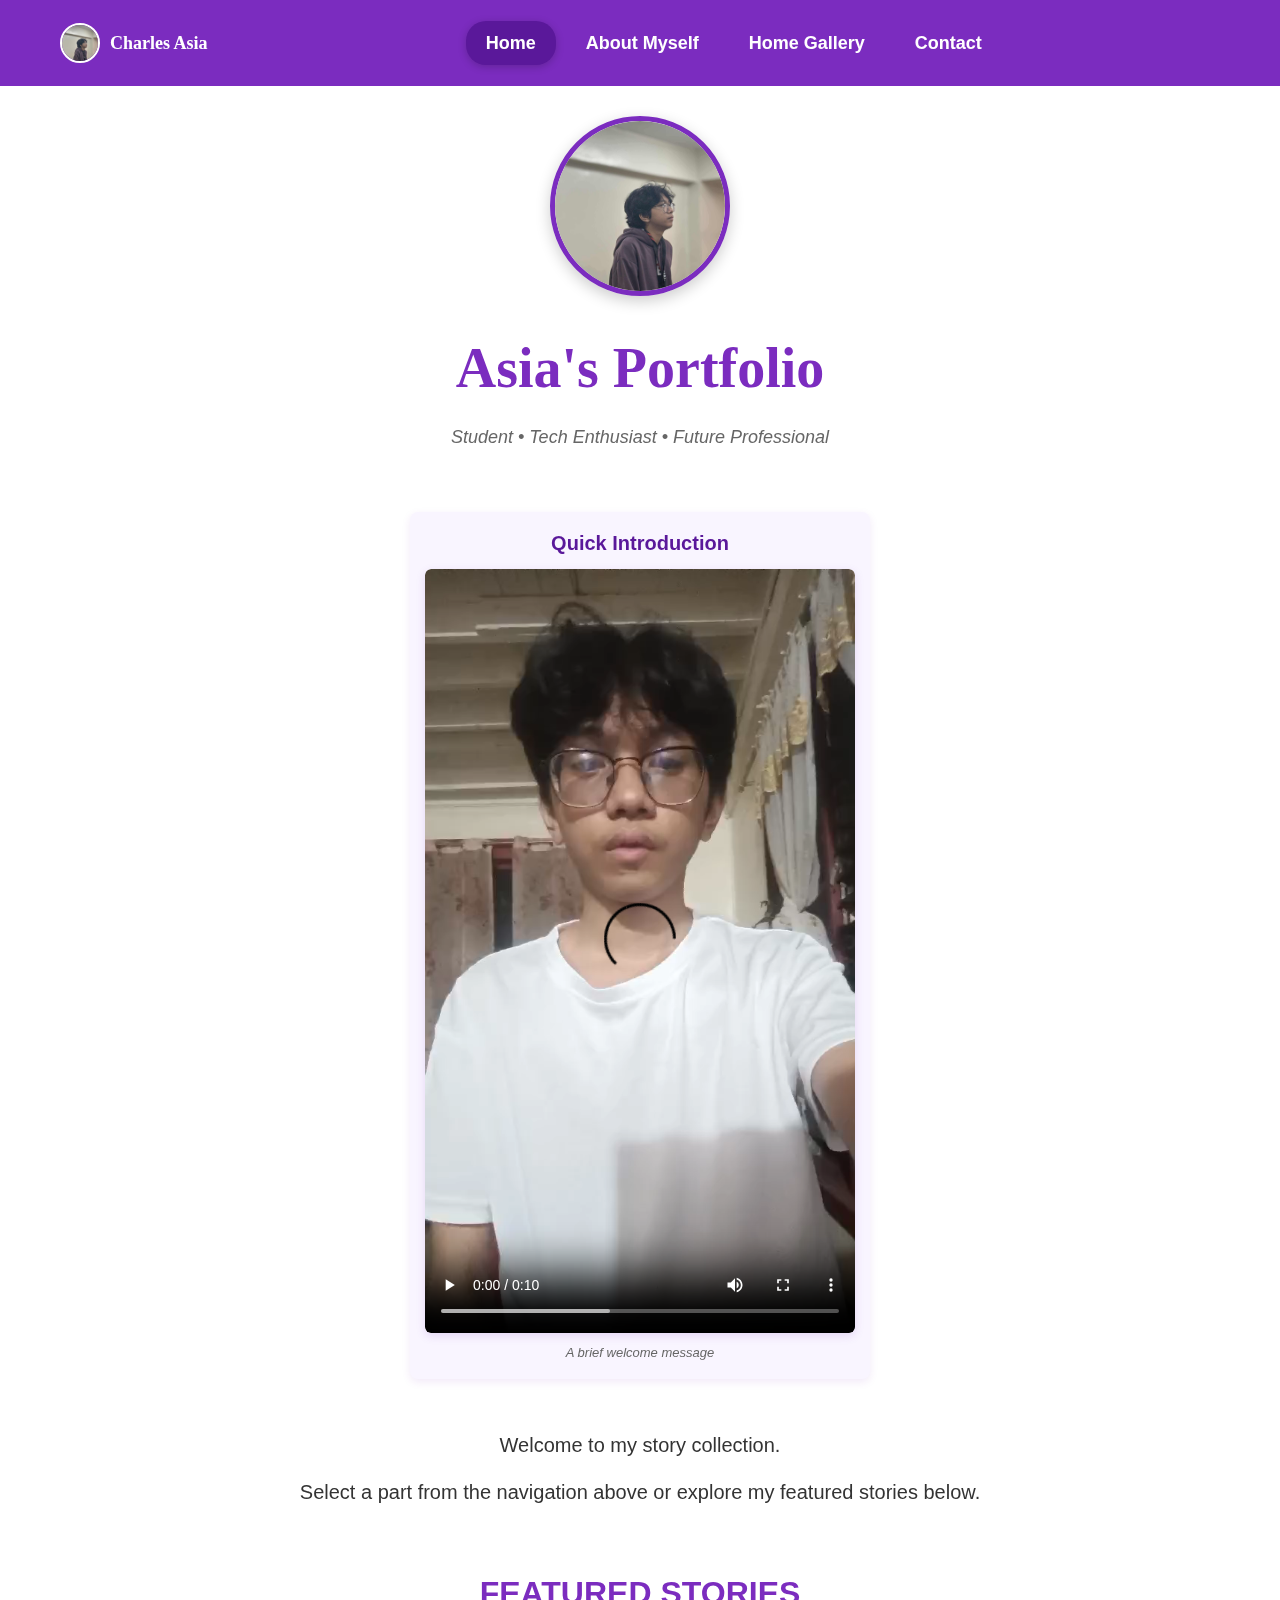
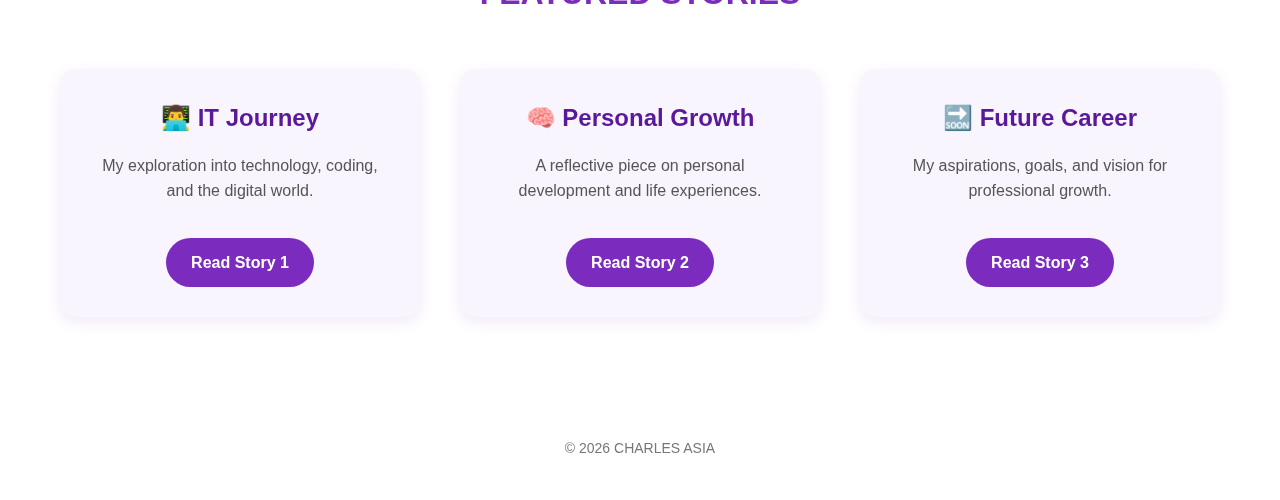
<file: index.html>
<!DOCTYPE html>
<html lang="en">
<head>
    <meta charset="UTF-8">
    <title>Portfolio.Asia</title>
    <meta name="viewport" content="width=device-width, initial-scale=1.0">
    <link rel="stylesheet" href="style.css">
</head>
<body>
    <nav class="navbar">
        <div class="nav-container">
            <a href="index.html" class="navbar-name">
                <img src="IMAGES/AsiaHome.jpg" alt="Charles Asia" class="nav-profile">
                Charles Asia
            </a>
            <div class="nav-links">
                <a href="index.html" class="active">Home</a>
                <a href="BIOGRAPHY/index.html">About Myself</a>
                <a href="photodump/index.html">Home Gallery</a>
                <a href="mailto:charles12asia@gmail.com">Contact</a>
            </div>
        </div>
    </nav>

    <div class="hero-section">
        <div class="hero-photo-container">
            <img src="IMAGES/AsiaHome.jpg" alt="Charles Asia" class="hero-photo">
        </div>
        <div class="hero-text">
            <h1>Asia's Portfolio</h1>
            <p class="hero-subtitle">Student • Tech Enthusiast • Future Professional</p>
        </div>
    </div>

    <section class="video-section">
        <div class="video-container">
            <h3>Quick Introduction</h3>
            <div class="video-wrapper">
                <video controls class="portfolio-video">
                    <source src="IMAGES/Intro.mp4" type="video/mp4">
                    Your browser does not support the video tag.
                </video>
            </div>
            <p class="video-caption">A brief welcome message</p>
        </div>
    </section>

    <div class="content">
        <p>Welcome to my story collection.</p>
        <p>Select a part from the navigation above or explore my featured stories below.</p>
    </div>

    <section class="featured-stories">
        <h2>FEATURED STORIES</h2>
        <div class="story-grid">
            <div class="story-card">
                <h3>👨‍💻 IT Journey</h3>
                <p>My exploration into technology, coding, and the digital world.</p>
                <a href="BLOG_STORY_IT/index.html" class="story-btn">Read Story 1</a>
            </div>
            <div class="story-card">
                <h3>🧠 Personal Growth</h3>
                <p>A reflective piece on personal development and life experiences.</p>
                <a href="BLOG_STORY_PERSONAL/index.html" class="story-btn">Read Story 2</a>
            </div>
            <div class="story-card">
                <h3>🔜 Future Career</h3>
                <p>My aspirations, goals, and vision for professional growth.</p>
                <a href="BLOG_STORY_FUTURECAREER/index.html" class="story-btn">Read Story 3</a>
            </div>
        </div>
    </section>

    <footer>
        <p>&copy; 2026 Charles Asia</p>
    </footer>
</body>
</html>
</file>
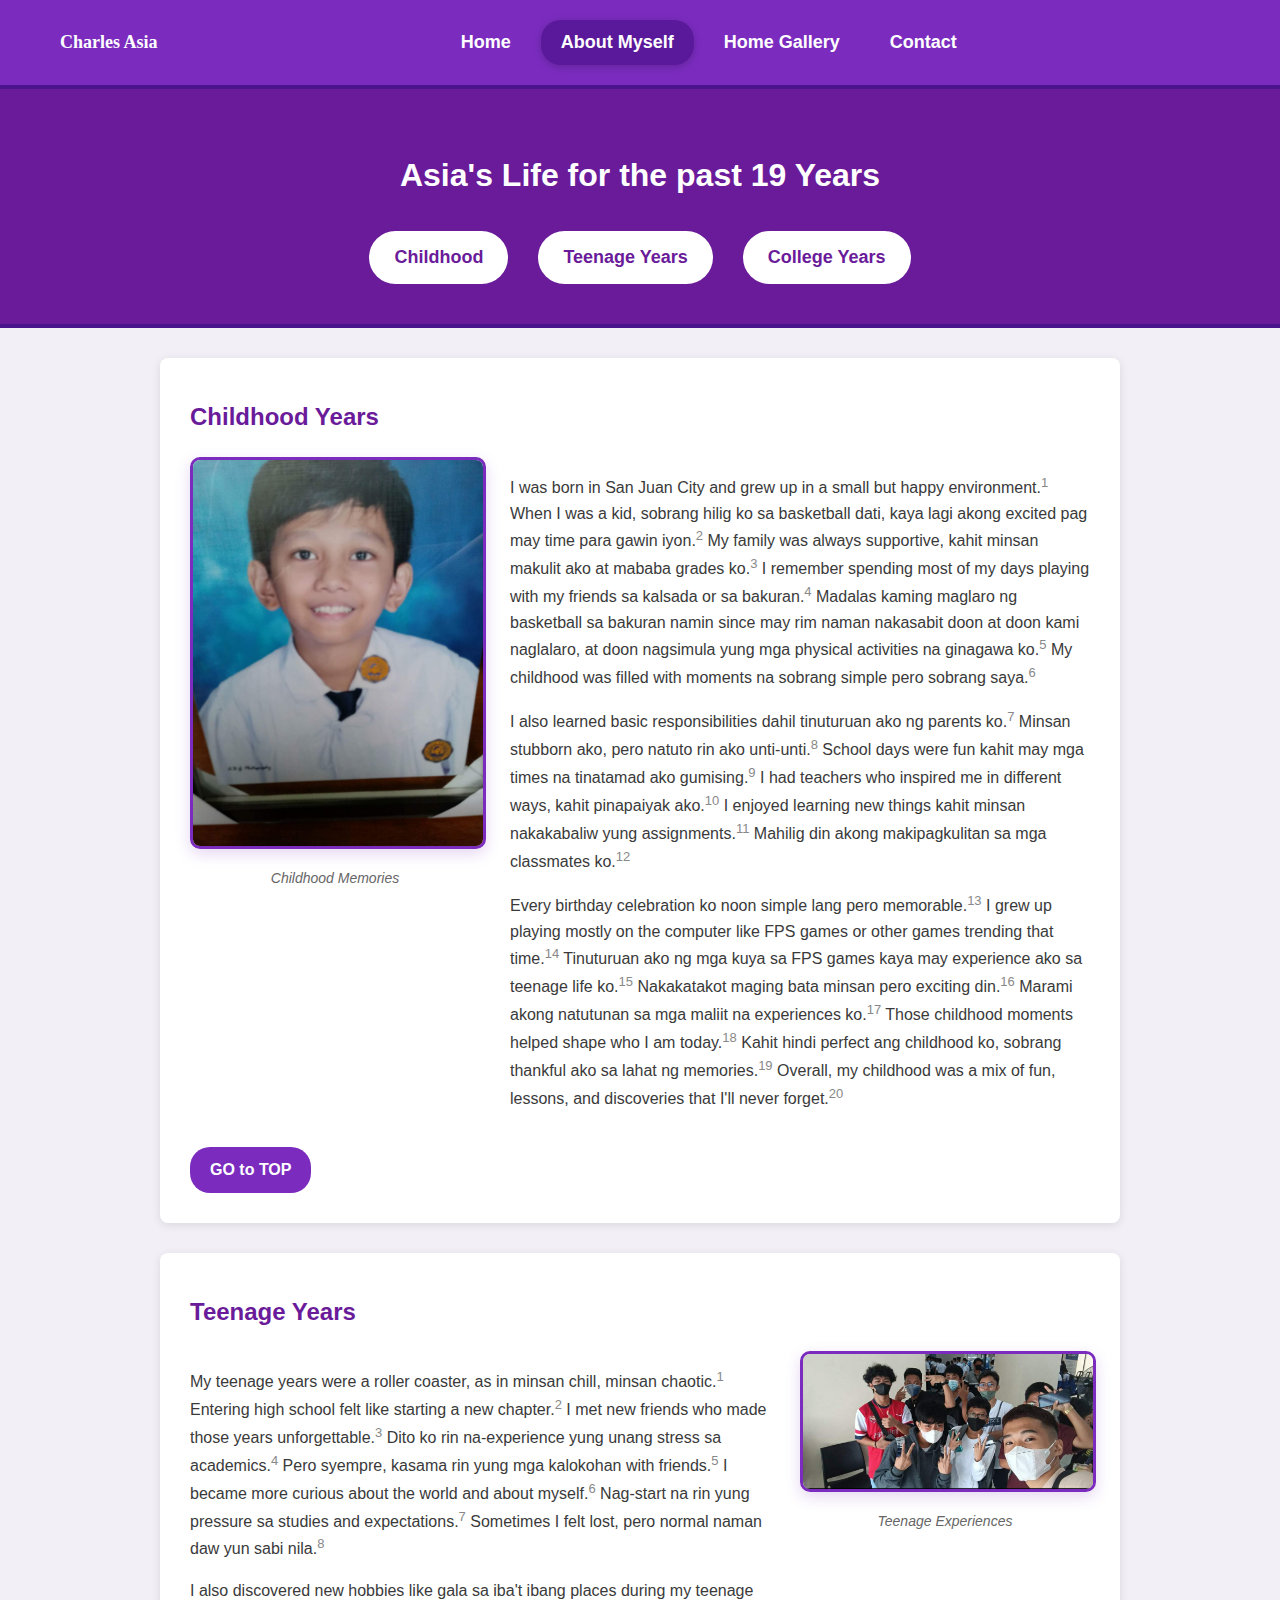
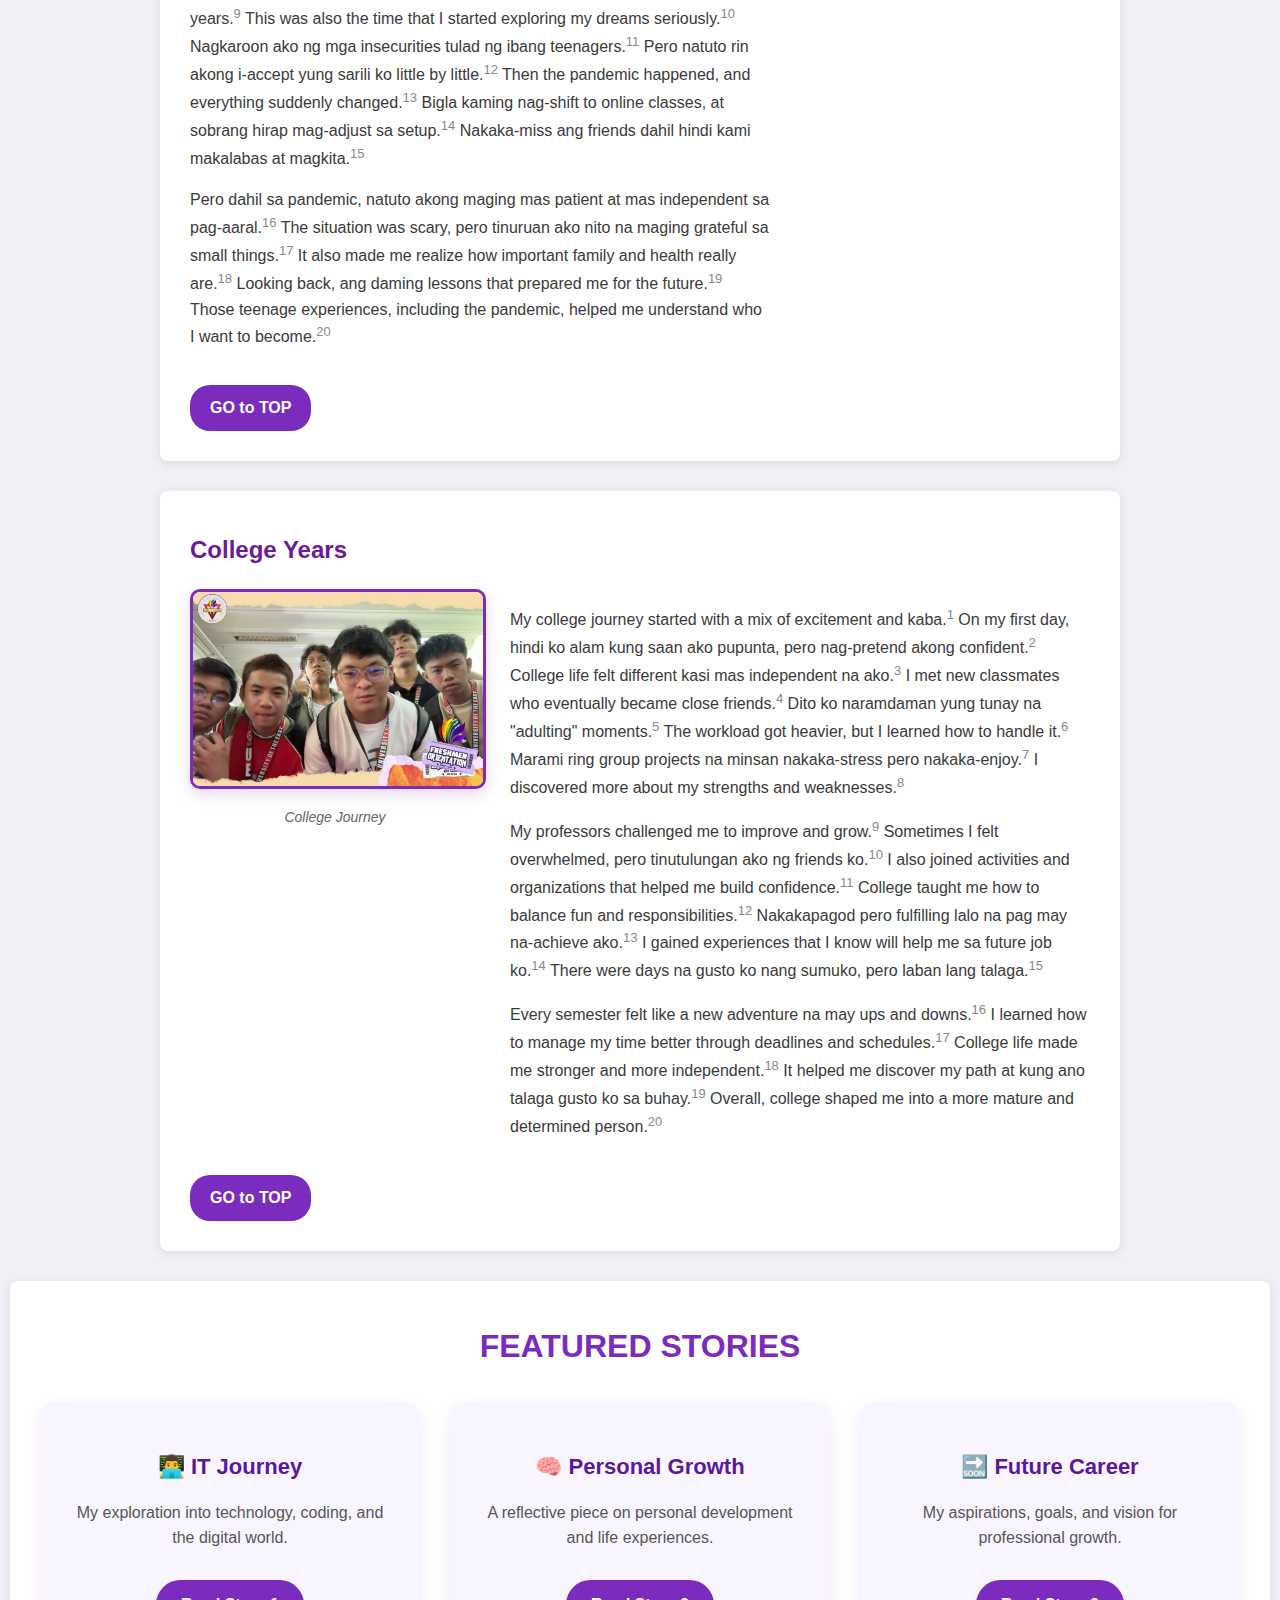
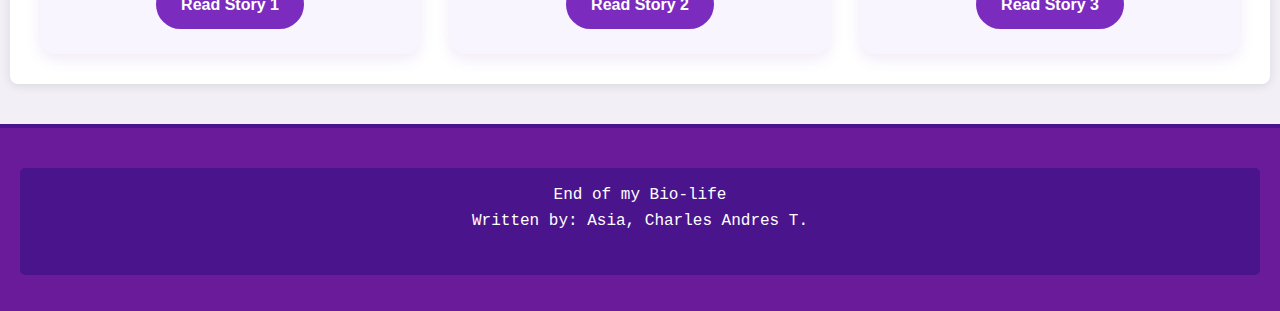
<file: BIOGRAPHY/index.html>
<!DOCTYPE html>
<html lang="en">
<head>
    <meta charset="UTF-8">
    <meta name="viewport" content="width=device-width, initial-scale=1.0">
    <title>Asia's Life</title>
    <link rel="stylesheet" href="style.css">
</head>
<body>

    <nav class="navbar">
        <div class="nav-container">
            <a href="../index.html" class="navbar-name">Charles Asia</a>
            <div class="nav-links">
                <a href="../index.html">Home</a>
                <a href="../BIOGRAPHY/index.html" class="active">About Myself</a>
                <a href="../photodump/index.html" class="home-gallery-btn">Home Gallery</a>
                <a href="mailto:charles12asia@gmail.com">Contact</a>
            </div>
        </div>
    </nav>

    <header>
        <h1>Asia's Life for the past 19 Years</h1>
        
        <div class="section-nav">
            <a href="#childhood" class="section-link">Childhood</a>
            <a href="#teenage" class="section-link">Teenage Years</a>
            <a href="#college" class="section-link">College Years</a>
        </div>
    </header>

    <section id="childhood">
        <h2>Childhood Years</h2>
        <div class="content-with-photo">
            <div class="photo-container">
                <img src="../IMAGES/AsiaChildhood.jpeg" alt="Charles Asia Childhood Photo" class="childhood-photo">
                <div class="photo-caption">Childhood Memories</div>
            </div>
            <div class="text-content">
                <p>I was born in San Juan City and grew up in a small but happy environment.<sup>1</sup> When I was a kid, sobrang hilig ko sa basketball dati, kaya lagi akong excited pag may time para gawin iyon.<sup>2</sup> My family was always supportive, kahit minsan makulit ako at mababa grades ko.<sup>3</sup> I remember spending most of my days playing with my friends sa kalsada or sa bakuran.<sup>4</sup> Madalas kaming maglaro ng basketball sa bakuran namin since may rim naman nakasabit doon at doon kami naglalaro, at doon nagsimula yung mga physical activities na ginagawa ko.<sup>5</sup> My childhood was filled with moments na sobrang simple pero sobrang saya.<sup>6</sup></p>
                <p>I also learned basic responsibilities dahil tinuturuan ako ng parents ko.<sup>7</sup> Minsan stubborn ako, pero natuto rin ako unti-unti.<sup>8</sup> School days were fun kahit may mga times na tinatamad ako gumising.<sup>9</sup> I had teachers who inspired me in different ways, kahit pinapaiyak ako.<sup>10</sup> I enjoyed learning new things kahit minsan nakakabaliw yung assignments.<sup>11</sup> Mahilig din akong makipagkulitan sa mga classmates ko.<sup>12</sup></p>
                <p>Every birthday celebration ko noon simple lang pero memorable.<sup>13</sup> I grew up playing mostly on the computer like FPS games or other games trending that time.<sup>14</sup> Tinuturuan ako ng mga kuya sa FPS games kaya may experience ako sa teenage life ko.<sup>15</sup> Nakakatakot maging bata minsan pero exciting din.<sup>16</sup> Marami akong natutunan sa mga maliit na experiences ko.<sup>17</sup> Those childhood moments helped shape who I am today.<sup>18</sup> Kahit hindi perfect ang childhood ko, sobrang thankful ako sa lahat ng memories.<sup>19</sup> Overall, my childhood was a mix of fun, lessons, and discoveries that I'll never forget.<sup>20</sup></p>
            </div>
        </div>
        <a href="#" class="top-link">GO to TOP</a>
    </section>

    <section id="teenage">
        <h2>Teenage Years</h2>
        <div class="content-with-photo">
            <div class="text-content">
                <p>My teenage years were a roller coaster, as in minsan chill, minsan chaotic.<sup>1</sup> Entering high school felt like starting a new chapter.<sup>2</sup> I met new friends who made those years unforgettable.<sup>3</sup> Dito ko rin na-experience yung unang stress sa academics.<sup>4</sup> Pero syempre, kasama rin yung mga kalokohan with friends.<sup>5</sup> I became more curious about the world and about myself.<sup>6</sup> Nag-start na rin yung pressure sa studies and expectations.<sup>7</sup> Sometimes I felt lost, pero normal naman daw yun sabi nila.<sup>8</sup></p>
                <p>I also discovered new hobbies like gala sa iba't ibang places during my teenage years.<sup>9</sup> This was also the time that I started exploring my dreams seriously.<sup>10</sup> Nagkaroon ako ng mga insecurities tulad ng ibang teenagers.<sup>11</sup> Pero natuto rin akong i-accept yung sarili ko little by little.<sup>12</sup> Then the pandemic happened, and everything suddenly changed.<sup>13</sup> Bigla kaming nag-shift to online classes, at sobrang hirap mag-adjust sa setup.<sup>14</sup> Nakaka-miss ang friends dahil hindi kami makalabas at magkita.<sup>15</sup></p>
                <p>Pero dahil sa pandemic, natuto akong maging mas patient at mas independent sa pag-aaral.<sup>16</sup> The situation was scary, pero tinuruan ako nito na maging grateful sa small things.<sup>17</sup> It also made me realize how important family and health really are.<sup>18</sup> Looking back, ang daming lessons that prepared me for the future.<sup>19</sup> Those teenage experiences, including the pandemic, helped me understand who I want to become.<sup>20</sup></p>
            </div>
            <div class="photo-container">
                <img src="../IMAGES/AsiaTeenage.jpg" alt="Charles Asia Teenage Photo" class="childhood-photo">
                <div class="photo-caption">Teenage Experiences</div>
            </div>
        </div>
        <a href="#" class="top-link">GO to TOP</a>
    </section>

    <section id="college">
        <h2>College Years</h2>
        <div class="content-with-photo">
            <div class="photo-container">
                <img src="../IMAGES/AsiaCollege.jpg" alt="Charles Asia College Photo" class="childhood-photo">
                <div class="photo-caption">College Journey</div>
            </div>
            <div class="text-content">
                <p>My college journey started with a mix of excitement and kaba.<sup>1</sup> On my first day, hindi ko alam kung saan ako pupunta, pero nag-pretend akong confident.<sup>2</sup> College life felt different kasi mas independent na ako.<sup>3</sup> I met new classmates who eventually became close friends.<sup>4</sup> Dito ko naramdaman yung tunay na "adulting" moments.<sup>5</sup> The workload got heavier, but I learned how to handle it.<sup>6</sup> Marami ring group projects na minsan nakaka-stress pero nakaka-enjoy.<sup>7</sup> I discovered more about my strengths and weaknesses.<sup>8</sup></p>
                <p>My professors challenged me to improve and grow.<sup>9</sup> Sometimes I felt overwhelmed, pero tinutulungan ako ng friends ko.<sup>10</sup> I also joined activities and organizations that helped me build confidence.<sup>11</sup> College taught me how to balance fun and responsibilities.<sup>12</sup> Nakakapagod pero fulfilling lalo na pag may na-achieve ako.<sup>13</sup> I gained experiences that I know will help me sa future job ko.<sup>14</sup> There were days na gusto ko nang sumuko, pero laban lang talaga.<sup>15</sup></p>
                <p>Every semester felt like a new adventure na may ups and downs.<sup>16</sup> I learned how to manage my time better through deadlines and schedules.<sup>17</sup> College life made me stronger and more independent.<sup>18</sup> It helped me discover my path at kung ano talaga gusto ko sa buhay.<sup>19</sup> Overall, college shaped me into a more mature and determined person.<sup>20</sup></p>
            </div>
        </div>
        <a href="#" class="top-link">GO to TOP</a>
    </section>

    <section class="featured-stories">
        <h2>FEATURED STORIES</h2>
        <div class="story-grid">
            <div class="story-card">
                <h3>👨‍💻 IT Journey</h3>
                <p>My exploration into technology, coding, and the digital world.</p>
                <a href="../BLOG_STORY_IT/index.html" class="story-btn">Read Story 1</a>
            </div>
            <div class="story-card">
                <h3>🧠 Personal Growth</h3>
                <p>A reflective piece on personal development and life experiences.</p>
                <a href="../BLOG_STORY_PERSONAL/index.html" class="story-btn">Read Story 2</a>
            </div>
            <div class="story-card">
                <h3>🔜 Future Career</h3>
                <p>My aspirations, goals, and vision for professional growth.</p>
                <a href="../BLOG_STORY_FUTURECAREER/index.html" class="story-btn">Read Story 3</a>
            </div>
        </div>
    </section>

    <footer>
        <pre>
End of my Bio-life
Written by: Asia, Charles Andres T.
        </pre>
    </footer>

</body>
</html>
</file>
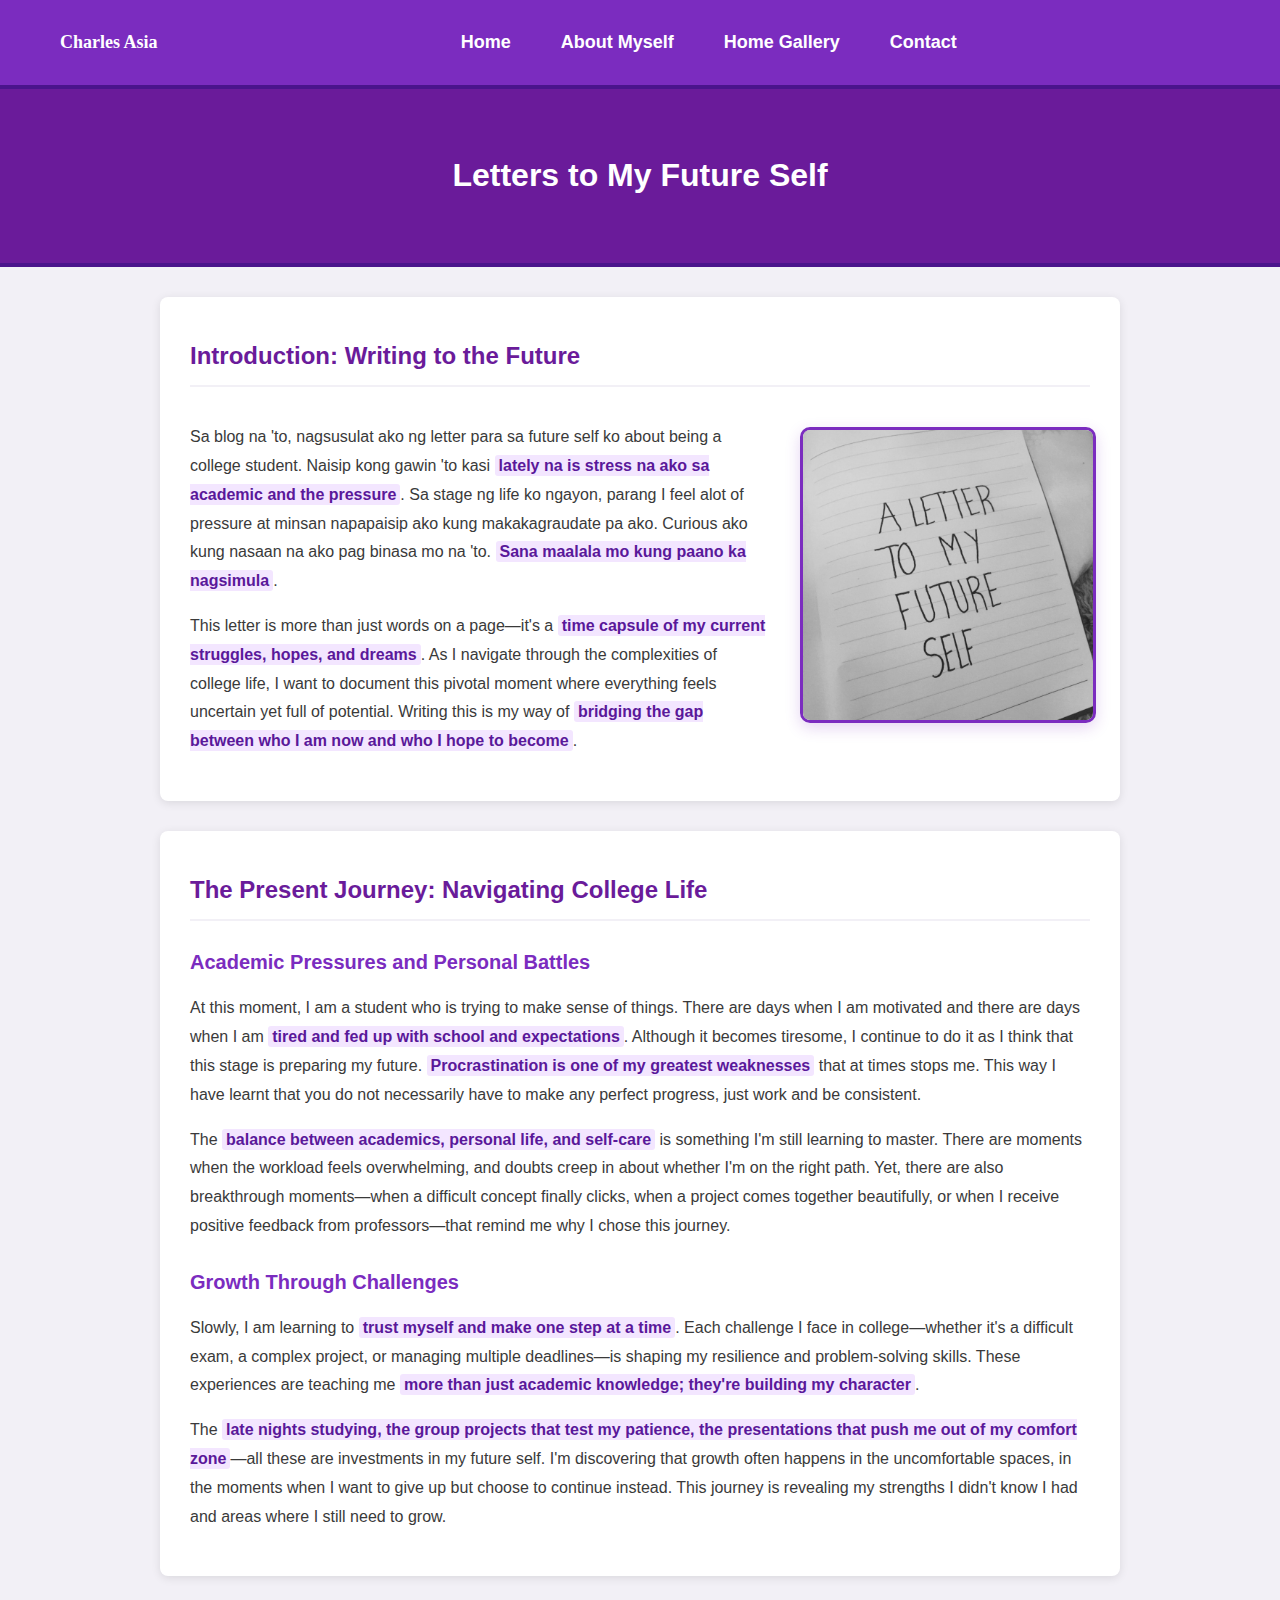
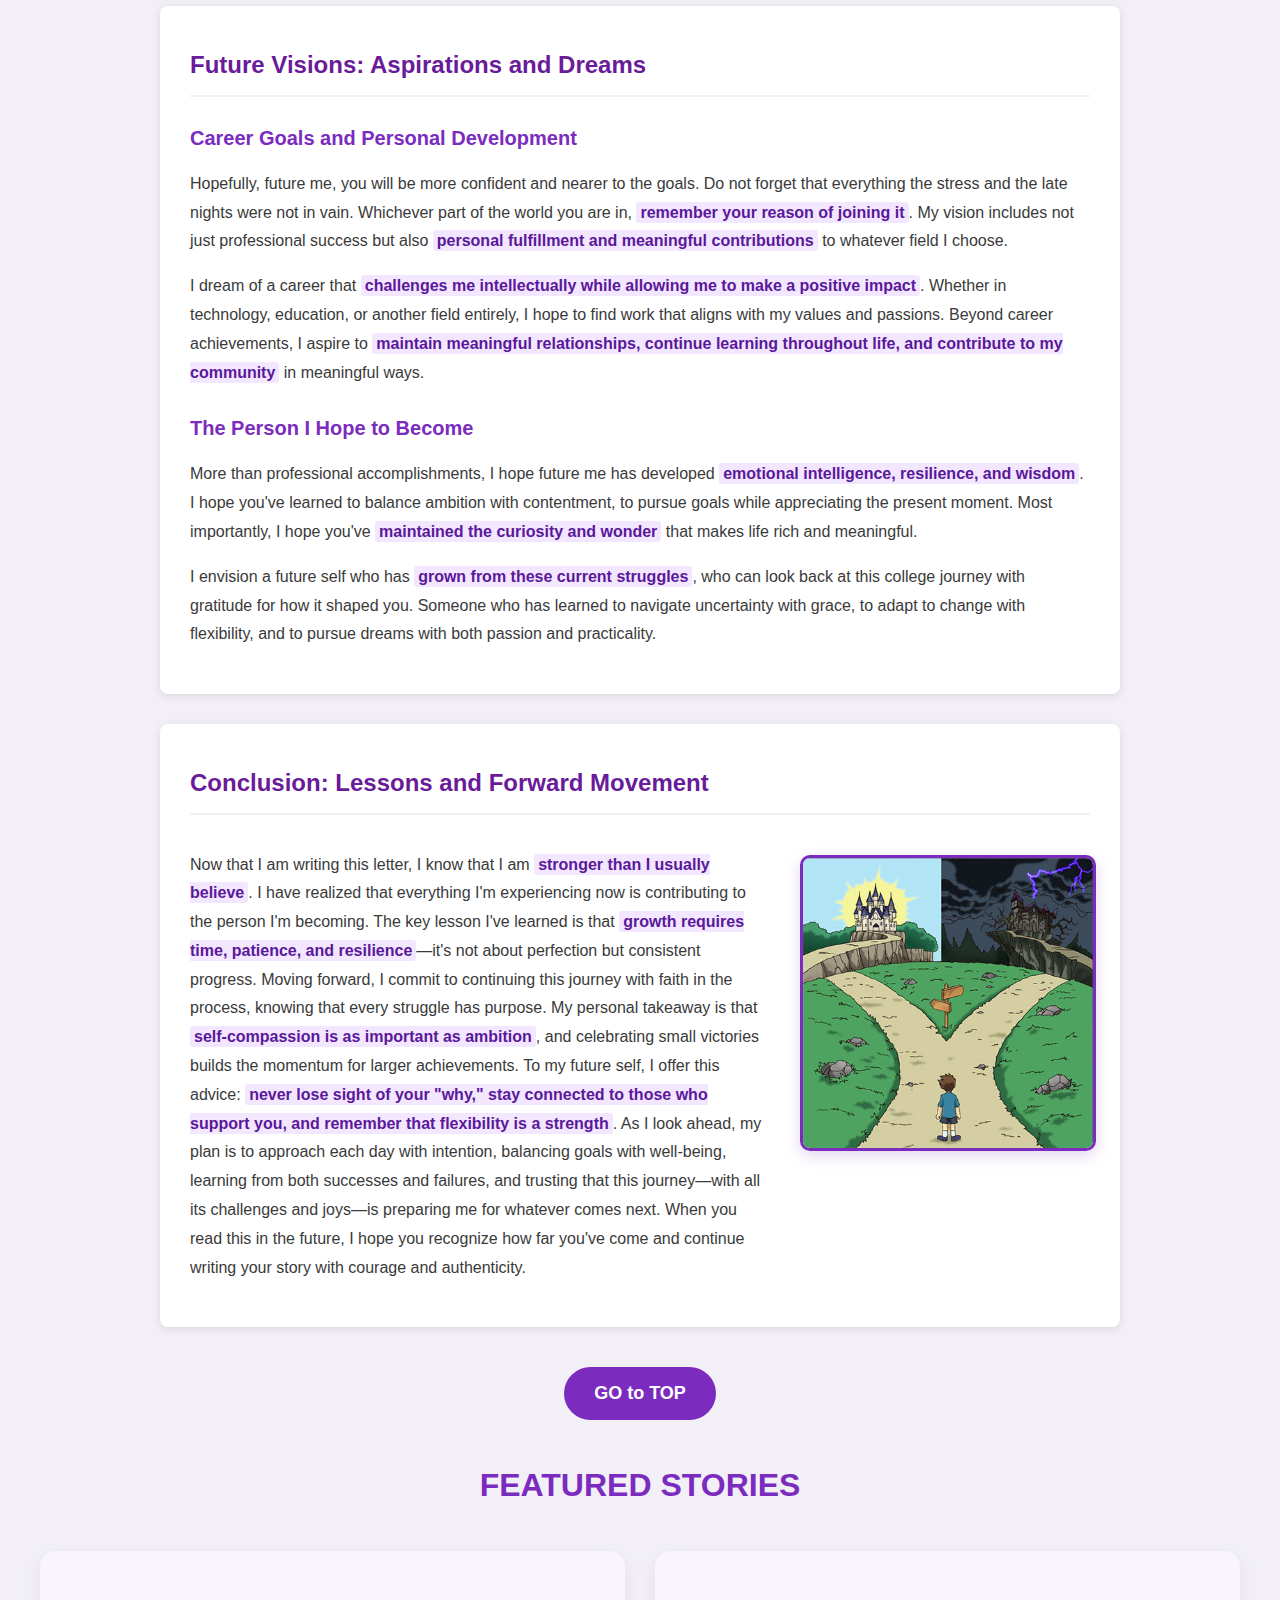
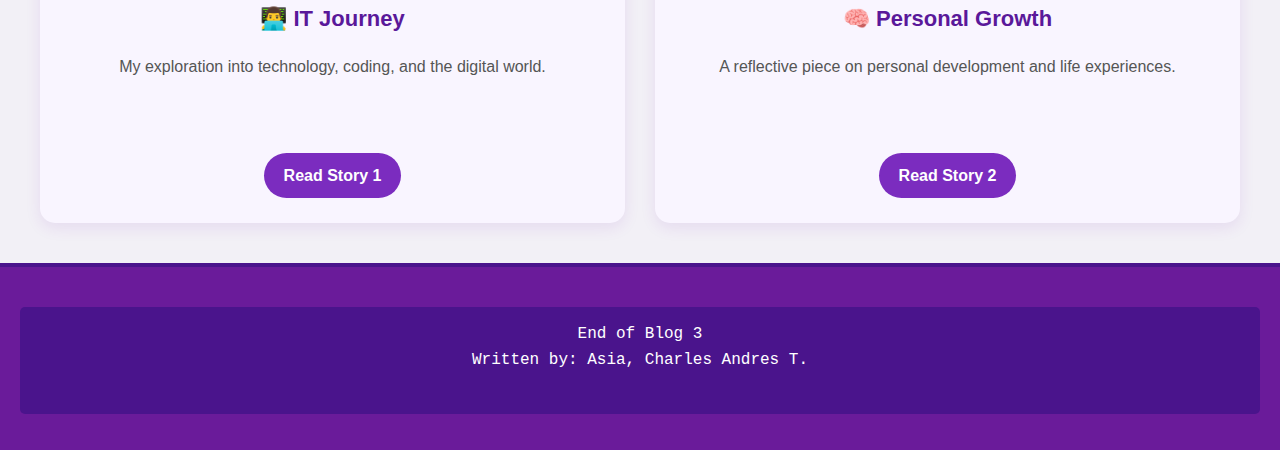
<file: BLOG_STORY_FUTURECAREER/index.html>
<!DOCTYPE html>
<html lang="en">
<head>
    <meta charset="UTF-8">
    <meta name="viewport" content="width=device-width, initial-scale=1.0">
    <title>Asia's Blog - Letters to My Future Self</title>
    <link rel="stylesheet" href="style.css">
</head>
<body>

    <nav class="navbar">
        <div class="nav-container">
            <a href="../index.html" class="navbar-name">Charles Asia</a>
            <div class="nav-links">
                <a href="../index.html">Home</a>
                <a href="../BIOGRAPHY/index.html">About Myself</a>
                <a href="../photodump/index.html" class="home-gallery-btn">Home Gallery</a>
                <a href="mailto:charles12asia@gmail.com">Contact</a>
            </div>
        </div>
    </nav>

    <header>
        <h1>Letters to My Future Self</h1>
    </header>

    <section id="top">
        <h2>Introduction: Writing to the Future</h2>
        <div class="content-with-photo">
            <div class="text-content">
                <p>
                    Sa blog na 'to, nagsusulat ako ng letter para sa future self ko about being a college student. Naisip kong gawin 'to kasi <strong>lately na is stress na ako sa academic and the pressure</strong>. Sa stage ng life ko ngayon, parang I feel alot of pressure at minsan napapaisip ako kung makakagraudate pa ako. Curious ako kung nasaan na ako pag binasa mo na 'to. <strong>Sana maalala mo kung paano ka nagsimula</strong>.
                </p>
                
                <p>
                    This letter is more than just words on a page—it's a <strong>time capsule of my current struggles, hopes, and dreams</strong>. As I navigate through the complexities of college life, I want to document this pivotal moment where everything feels uncertain yet full of potential. Writing this is my way of <strong>bridging the gap between who I am now and who I hope to become</strong>.
                </p>
            </div>
            <div class="photo-container">
                <img src="../IMAGES/Story3Intro.jpg" alt="Writing to the future - visual representation" class="blog-photo">
            </div>
        </div>
    </section>

    <section>
        <h2>The Present Journey: Navigating College Life</h2>
        <div>
            <h3>Academic Pressures and Personal Battles</h3>
            <p>
                At this moment, I am a student who is trying to make sense of things. There are days when I am motivated and there are days when I am <strong>tired and fed up with school and expectations</strong>. Although it becomes tiresome, I continue to do it as I think that this stage is preparing my future. <strong>Procrastination is one of my greatest weaknesses</strong> that at times stops me. This way I have learnt that you do not necessarily have to make any perfect progress, just work and be consistent.
            </p>
            
            <p>
                The <strong>balance between academics, personal life, and self-care</strong> is something I'm still learning to master. There are moments when the workload feels overwhelming, and doubts creep in about whether I'm on the right path. Yet, there are also breakthrough moments—when a difficult concept finally clicks, when a project comes together beautifully, or when I receive positive feedback from professors—that remind me why I chose this journey.
            </p>
            
            <h3>Growth Through Challenges</h3>
            <p>
                Slowly, I am learning to <strong>trust myself and make one step at a time</strong>. Each challenge I face in college—whether it's a difficult exam, a complex project, or managing multiple deadlines—is shaping my resilience and problem-solving skills. These experiences are teaching me <strong>more than just academic knowledge; they're building my character</strong>.
            </p>
            
            <p>
                The <strong>late nights studying, the group projects that test my patience, the presentations that push me out of my comfort zone</strong>—all these are investments in my future self. I'm discovering that growth often happens in the uncomfortable spaces, in the moments when I want to give up but choose to continue instead. This journey is revealing my strengths I didn't know I had and areas where I still need to grow.
            </p>
        </div>
    </section>

    <section>
        <h2>Future Visions: Aspirations and Dreams</h2>
        <div>
            <h3>Career Goals and Personal Development</h3>
            <p>
                Hopefully, future me, you will be more confident and nearer to the goals. Do not forget that everything the stress and the late nights were not in vain. Whichever part of the world you are in, <strong>remember your reason of joining it</strong>. My vision includes not just professional success but also <strong>personal fulfillment and meaningful contributions</strong> to whatever field I choose.
            </p>
            
            <p>
                I dream of a career that <strong>challenges me intellectually while allowing me to make a positive impact</strong>. Whether in technology, education, or another field entirely, I hope to find work that aligns with my values and passions. Beyond career achievements, I aspire to <strong>maintain meaningful relationships, continue learning throughout life, and contribute to my community</strong> in meaningful ways.
            </p>
            
            <h3>The Person I Hope to Become</h3>
            <p>
                More than professional accomplishments, I hope future me has developed <strong>emotional intelligence, resilience, and wisdom</strong>. I hope you've learned to balance ambition with contentment, to pursue goals while appreciating the present moment. Most importantly, I hope you've <strong>maintained the curiosity and wonder</strong> that makes life rich and meaningful.
            </p>
            
            <p>
                I envision a future self who has <strong>grown from these current struggles</strong>, who can look back at this college journey with gratitude for how it shaped you. Someone who has learned to navigate uncertainty with grace, to adapt to change with flexibility, and to pursue dreams with both passion and practicality.
            </p>
        </div>
    </section>

    <section>
        <h2>Conclusion: Lessons and Forward Movement</h2>
        <div class="content-with-photo">
            <div class="text-content">
                <p>
                    Now that I am writing this letter, I know that I am <strong>stronger than I usually believe</strong>. I have realized that everything I'm experiencing now is contributing to the person I'm becoming. The key lesson I've learned is that <strong>growth requires time, patience, and resilience</strong>—it's not about perfection but consistent progress. Moving forward, I commit to continuing this journey with faith in the process, knowing that every struggle has purpose. My personal takeaway is that <strong>self-compassion is as important as ambition</strong>, and celebrating small victories builds the momentum for larger achievements. To my future self, I offer this advice: <strong>never lose sight of your "why," stay connected to those who support you, and remember that flexibility is a strength</strong>. As I look ahead, my plan is to approach each day with intention, balancing goals with well-being, learning from both successes and failures, and trusting that this journey—with all its challenges and joys—is preparing me for whatever comes next. When you read this in the future, I hope you recognize how far you've come and continue writing your story with courage and authenticity.
                </p>
            </div>
            <div class="photo-container">
                <img src="../IMAGES/Story3Paths.jpg" alt="Lessons and forward movement - visual representation" class="blog-photo">
            </div>
        </div>
    </section>

    <div class="page-nav-container">
        <a href="#top" class="page-nav-btn">GO to TOP</a>
    </div>

    <div class="featured-stories">
        <h2>FEATURED STORIES</h2>
        <div class="story-grid">
            <div class="story-card">
                <h3>👨‍💻 IT Journey</h3>
                <p>My exploration into technology, coding, and the digital world.</p>
                <a href="../BLOG_STORY_IT/index.html" class="story-btn">Read Story 1</a>
            </div>
            <div class="story-card">
                <h3>🧠 Personal Growth</h3>
                <p>A reflective piece on personal development and life experiences.</p>
                <a href="../BLOG_STORY_PERSONAL/index.html" class="story-btn">Read Story 2</a>
            </div>
        </div>
    </div>

    <footer>
        <pre>
End of Blog 3
Written by: Asia, Charles Andres T.
        </pre>
    </footer>

</body>
</html>
</file>
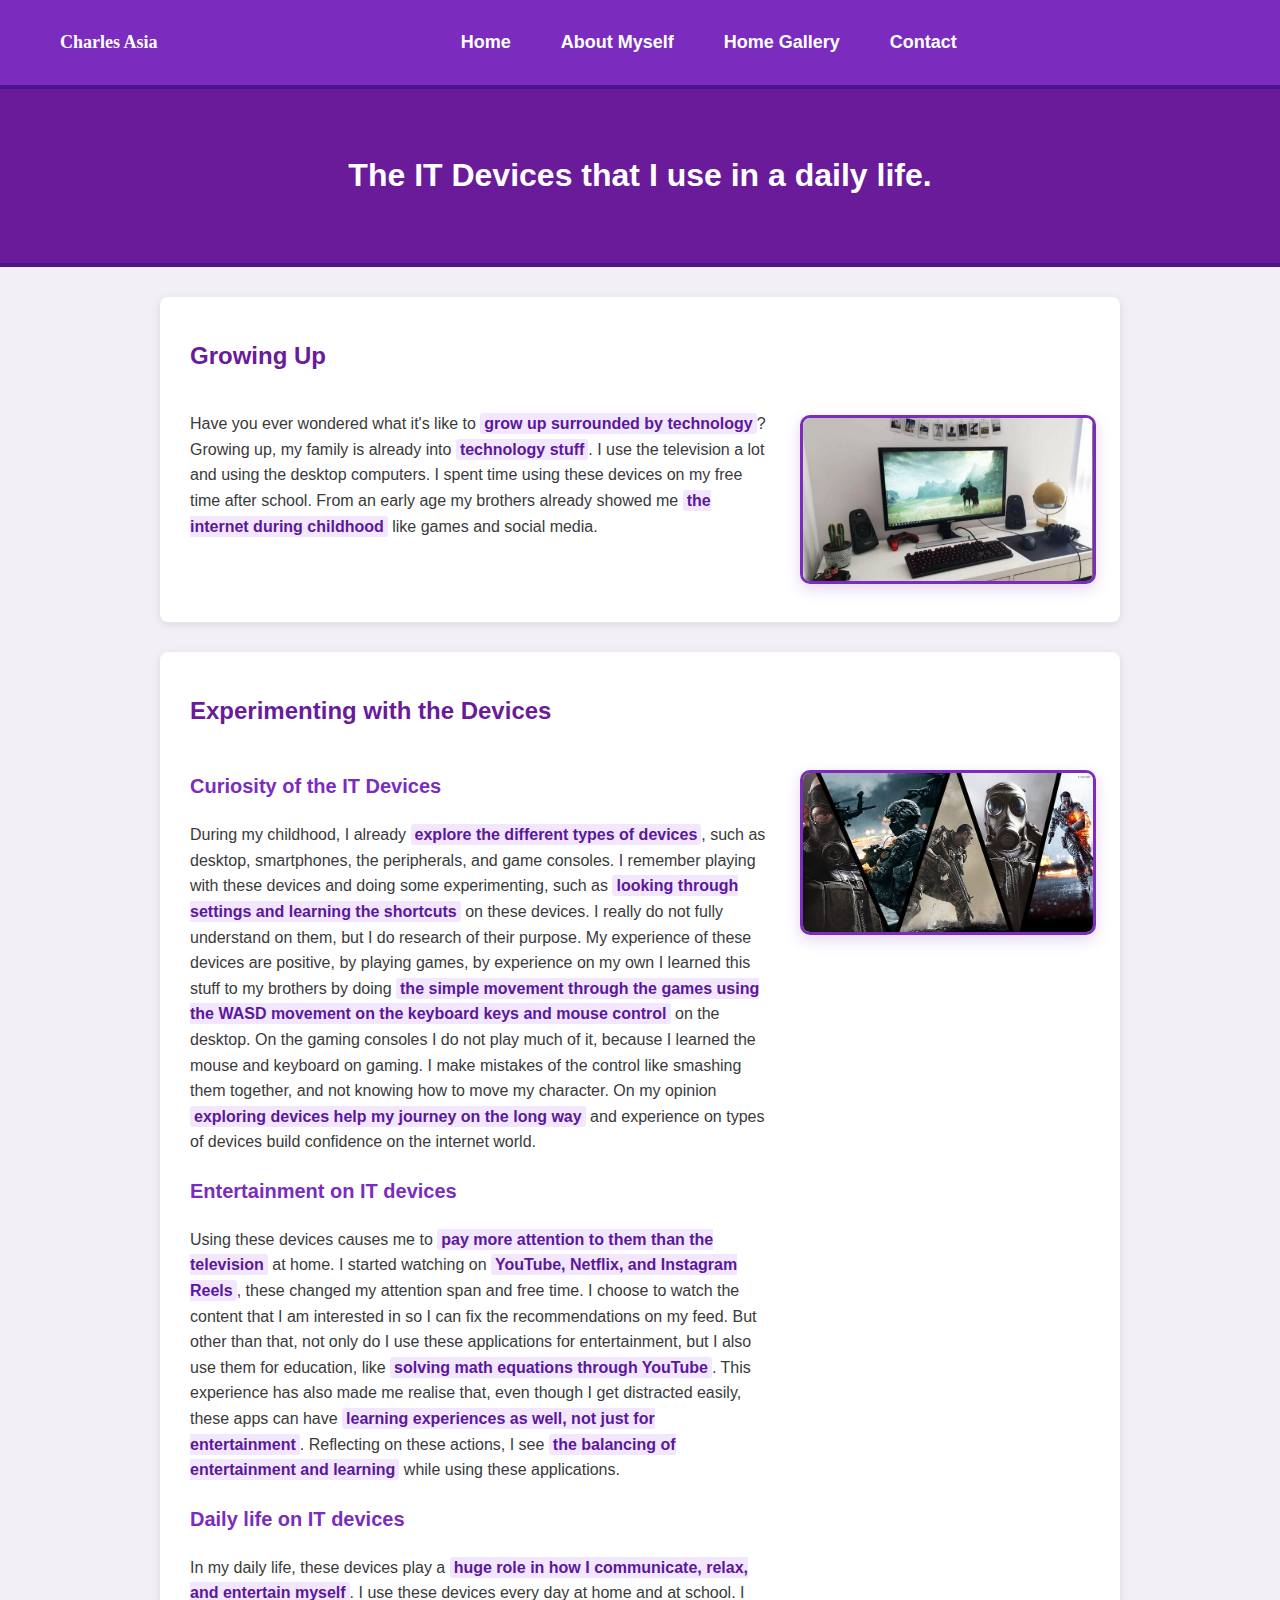
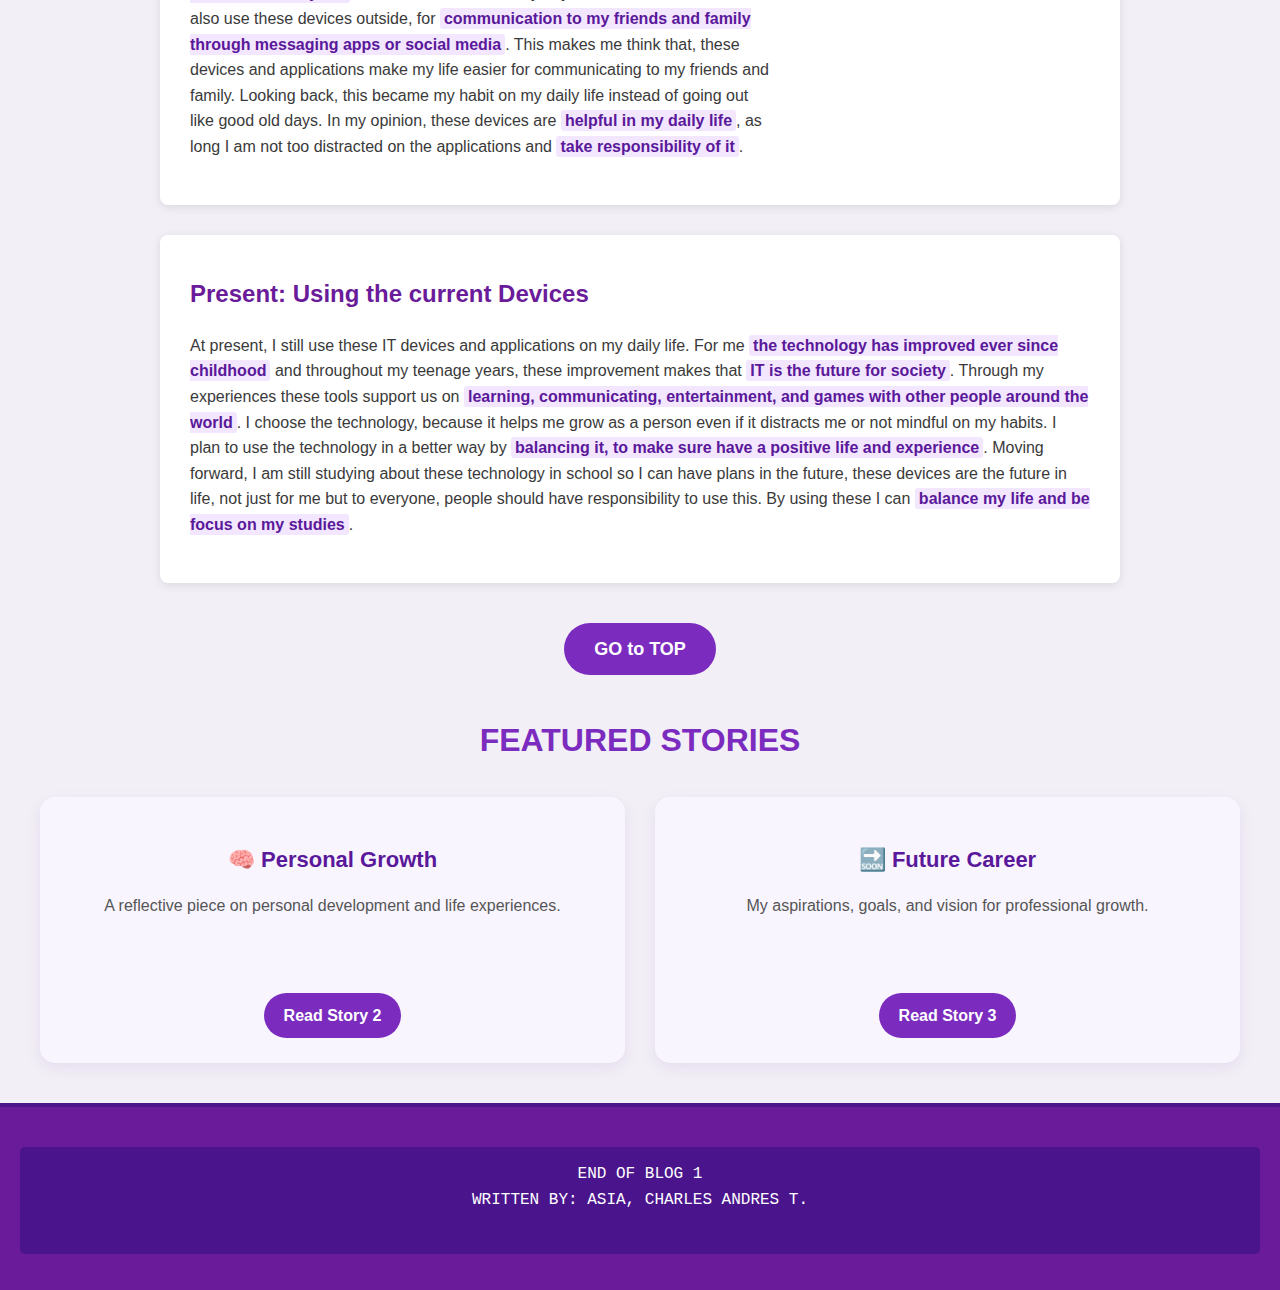
<file: BLOG_STORY_IT/index.html>
<!DOCTYPE html>
<html lang="en">
<head>
    <meta charset="UTF-8">
    <meta name="viewport" content="width=device-width, initial-scale=1.0">
    <title>Asia's Blog - IT Devices</title>
    <link rel="stylesheet" href="style.css">
</head>
<body>

    <nav class="navbar">
        <div class="nav-container">
            <a href="../index.html" class="navbar-name">Charles Asia</a>
            <div class="nav-links">
                <a href="../index.html">Home</a>
                <a href="../BIOGRAPHY/index.html">About Myself</a>
                <a href="../photodump/index.html" class="home-gallery-btn">Home Gallery</a>
                <a href="mailto:charles12asia@gmail.com">Contact</a>
            </div>
        </div>
    </nav>

    <header>
        <h1>The IT Devices that I use in a daily life.</h1>
    </header>

    <section id="top">
        <h2>Growing Up</h2>
        <div class="content-with-photo reverse">
            <div class="photo-container">
                <img src="../IMAGES/Story1Intro.jpg" alt="Growing Up with Technology" class="blog-photo">
            </div>
            <div class="text-content">
                <p>
                    Have you ever wondered what it's like to <strong>grow up surrounded by technology</strong>? Growing up, my family is already into <strong>technology stuff</strong>. I use the television a lot and using the desktop computers. I spent time using these devices on my free time after school. From an early age my brothers already showed me <strong>the internet during childhood</strong> like games and social media.
                </p>
            </div>
        </div>
    </section>

    <section>
        <h2>Experimenting with the Devices</h2>
        <div class="content-with-photo">
            <div class="text-content">
                <h3>Curiosity of the IT Devices</h3>
                <p>
                    During my childhood, I already <strong>explore the different types of devices</strong>, such as desktop, smartphones, the peripherals, and game consoles. I remember playing with these devices and doing some experimenting, such as <strong>looking through settings and learning the shortcuts</strong> on these devices. I really do not fully understand on them, but I do research of their purpose. My experience of these devices are positive, by playing games, by experience on my own I learned this stuff to my brothers by doing <strong>the simple movement through the games using the WASD movement on the keyboard keys and mouse control</strong> on the desktop. On the gaming consoles I do not play much of it, because I learned the mouse and keyboard on gaming. I make mistakes of the control like smashing them together, and not knowing how to move my character. On my opinion <strong>exploring devices help my journey on the long way</strong> and experience on types of devices build confidence on the internet world.
                </p>
                
                <h3>Entertainment on IT devices</h3>
                <p>
                    Using these devices causes me to <strong>pay more attention to them than the television</strong> at home. I started watching on <strong>YouTube, Netflix, and Instagram Reels</strong>, these changed my attention span and free time. I choose to watch the content that I am interested in so I can fix the recommendations on my feed. But other than that, not only do I use these applications for entertainment, but I also use them for education, like <strong>solving math equations through YouTube</strong>. This experience has also made me realise that, even though I get distracted easily, these apps can have <strong>learning experiences as well, not just for entertainment</strong>. Reflecting on these actions, I see <strong>the balancing of entertainment and learning</strong> while using these applications.
                </p>
                
                <h3>Daily life on IT devices</h3>
                <p>
                    In my daily life, these devices play a <strong>huge role in how I communicate, relax, and entertain myself</strong>. I use these devices every day at home and at school. I also use these devices outside, for <strong>communication to my friends and family through messaging apps or social media</strong>. This makes me think that, these devices and applications make my life easier for communicating to my friends and family. Looking back, this became my habit on my daily life instead of going out like good old days. In my opinion, these devices are <strong>helpful in my daily life</strong>, as long I am not too distracted on the applications and <strong>take responsibility of it</strong>.
                </p>
            </div>
            <div class="photo-container">
                <img src="../IMAGES/Story1FPS.jpg" alt="FPS Gaming Experience" class="blog-photo">
            </div>
        </div>
    </section>

    <section>
        <h2>Present: Using the current Devices</h2>
        <div>
            <p>
                At present, I still use these IT devices and applications on my daily life. For me <strong>the technology has improved ever since childhood</strong> and throughout my teenage years, these improvement makes that <strong>IT is the future for society</strong>. Through my experiences these tools support us on <strong>learning, communicating, entertainment, and games with other people around the world</strong>. I choose the technology, because it helps me grow as a person even if it distracts me or not mindful on my habits. I plan to use the technology in a better way by <strong>balancing it, to make sure have a positive life and experience</strong>. Moving forward, I am still studying about these technology in school so I can have plans in the future, these devices are the future in life, not just for me but to everyone, people should have responsibility to use this. By using these I can <strong>balance my life and be focus on my studies</strong>.
            </p>
        </div>
    </section>

    <div class="page-nav-container">
        <a href="#top" class="page-nav-btn">GO to TOP</a>
    </div>

    <div class="featured-stories">
        <h2>FEATURED STORIES</h2>
        <div class="story-grid">
            <div class="story-card">
                <h3>🧠 Personal Growth</h3>
                <p>A reflective piece on personal development and life experiences.</p>
                <a href="../BLOG_STORY_PERSONAL/index.html" class="story-btn">Read Story 2</a>
            </div>
            <div class="story-card">
                <h3>🔜 Future Career</h3>
                <p>My aspirations, goals, and vision for professional growth.</p>
                <a href="../BLOG_STORY_FUTURECAREER/index.html" class="story-btn">Read Story 3</a>
            </div>
        </div>
    </div>

    <footer>
        <pre>
END OF BLOG 1
WRITTEN BY: ASIA, CHARLES ANDRES T.
        </pre>
    </footer>

</body>
</html>
</file>
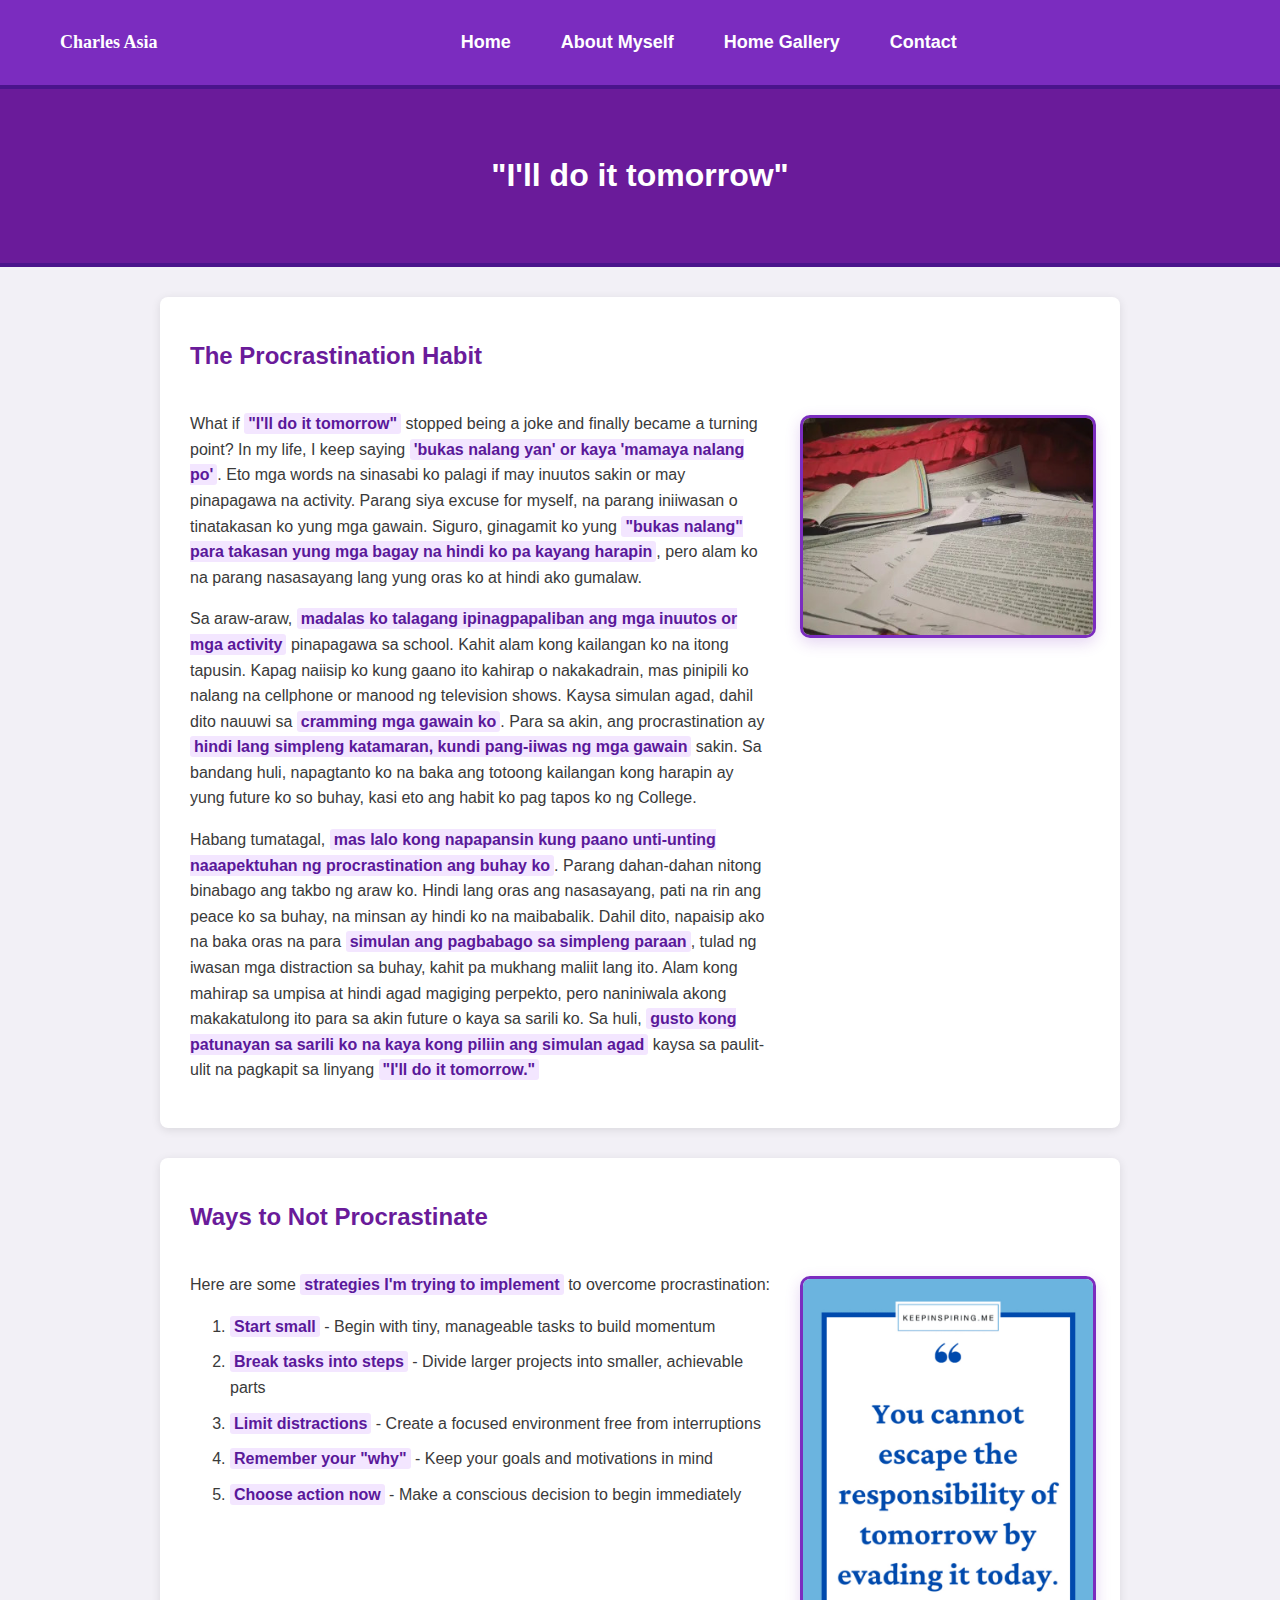
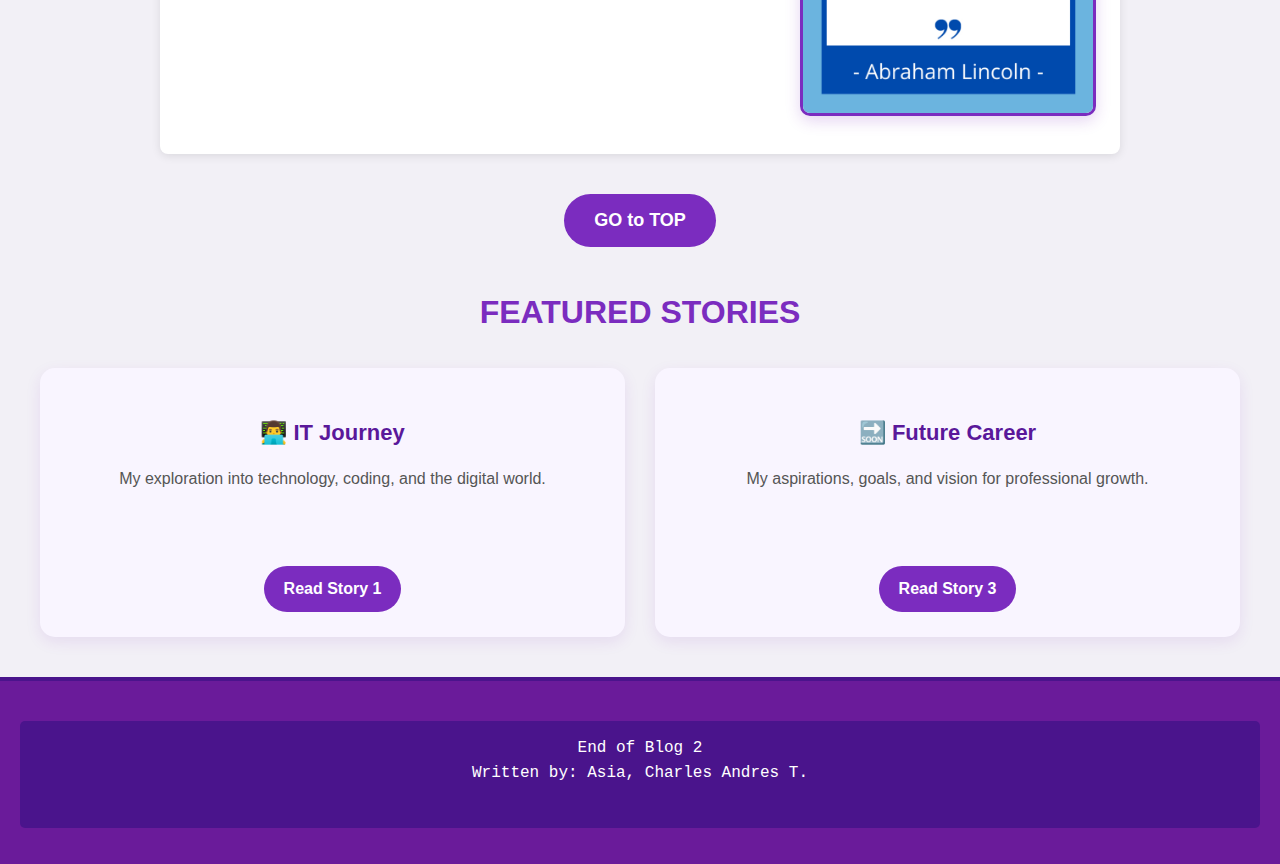
<file: BLOG_STORY_PERSONAL/index.html>
<!DOCTYPE html>
<html lang="en">
<head>
    <meta charset="UTF-8">
    <meta name="viewport" content="width=device-width, initial-scale=1.0">
    <title>Asia's Blog - Procrastination Story</title>
    <link rel="stylesheet" href="style.css">
</head>
<body>

    <nav class="navbar">
        <div class="nav-container">
            <a href="../index.html" class="navbar-name">Charles Asia</a>
            <div class="nav-links">
                <a href="../index.html">Home</a>
                <a href="../BIOGRAPHY/index.html">About Myself</a>
                <a href="../photodump/index.html" class="home-gallery-btn">Home Gallery</a>
                <a href="mailto:charles12asia@gmail.com">Contact</a>
            </div>
        </div>
    </nav>

    <header>
        <h1>"I'll do it tomorrow"</h1>
    </header>

    <section id="top">
        <h2>The Procrastination Habit</h2>
        <div class="content-with-photo">
            <div class="text-content">
                <p>
                    What if <strong>"I'll do it tomorrow"</strong> stopped being a joke and finally became a turning point? In my life, I keep saying <strong>'bukas nalang yan' or kaya 'mamaya nalang po'</strong>. Eto mga words na sinasabi ko palagi if may inuutos sakin or may pinapagawa na activity. Parang siya excuse for myself, na parang iniiwasan o tinatakasan ko yung mga gawain. Siguro, ginagamit ko yung <strong>"bukas nalang" para takasan yung mga bagay na hindi ko pa kayang harapin</strong>, pero alam ko na parang nasasayang lang yung oras ko at hindi ako gumalaw.
                </p>
                
                <p>
                    Sa araw-araw, <strong>madalas ko talagang ipinagpapaliban ang mga inuutos or mga activity</strong> pinapagawa sa school. Kahit alam kong kailangan ko na itong tapusin. Kapag naiisip ko kung gaano ito kahirap o nakakadrain, mas pinipili ko nalang na cellphone or manood ng television shows. Kaysa simulan agad, dahil dito nauuwi sa <strong>cramming mga gawain ko</strong>. Para sa akin, ang procrastination ay <strong>hindi lang simpleng katamaran, kundi pang-iiwas ng mga gawain</strong> sakin. Sa bandang huli, napagtanto ko na baka ang totoong kailangan kong harapin ay yung future ko so buhay, kasi eto ang habit ko pag tapos ko ng College.
                </p>
                
                <p>
                    Habang tumatagal, <strong>mas lalo kong napapansin kung paano unti-unting naaapektuhan ng procrastination ang buhay ko</strong>. Parang dahan-dahan nitong binabago ang takbo ng araw ko. Hindi lang oras ang nasasayang, pati na rin ang peace ko sa buhay, na minsan ay hindi ko na maibabalik. Dahil dito, napaisip ako na baka oras na para <strong>simulan ang pagbabago sa simpleng paraan</strong>, tulad ng iwasan mga distraction sa buhay, kahit pa mukhang maliit lang ito. Alam kong mahirap sa umpisa at hindi agad magiging perpekto, pero naniniwala akong makakatulong ito para sa akin future o kaya sa sarili ko. Sa huli, <strong>gusto kong patunayan sa sarili ko na kaya kong piliin ang simulan agad</strong> kaysa sa paulit-ulit na pagkapit sa linyang <strong>"I'll do it tomorrow."</strong>
                </p>
            </div>
            <div class="photo-container">
                <img src="../IMAGES/Story2Intro.jpg" alt="Procrastination Struggle" class="blog-photo">
            </div>
        </div>
    </section>

    <section>
        <h2>Ways to Not Procrastinate</h2>
        <div class="content-with-photo">
            <div class="text-content">
                <p>
                    Here are some <strong>strategies I'm trying to implement</strong> to overcome procrastination:
                </p>
                
                <div class="strategies-list">
                    <ol>
                        <li><strong>Start small</strong> - Begin with tiny, manageable tasks to build momentum</li>
                        <li><strong>Break tasks into steps</strong> - Divide larger projects into smaller, achievable parts</li>
                        <li><strong>Limit distractions</strong> - Create a focused environment free from interruptions</li>
                        <li><strong>Remember your "why"</strong> - Keep your goals and motivations in mind</li>
                        <li><strong>Choose action now</strong> - Make a conscious decision to begin immediately</li>
                    </ol>
                </div>
            </div>
            <div class="photo-container">
                <img src="../IMAGES/Story2List.jpg" alt="Visual representation of ways to not procrastinate" class="blog-photo">
            </div>
        </div>
    </section>

    <div class="page-nav-container">
        <a href="#top" class="page-nav-btn">GO to TOP</a>
    </div>

    <div class="featured-stories">
        <h2>FEATURED STORIES</h2>
        <div class="story-grid">
            <div class="story-card">
                <h3>👨‍💻 IT Journey</h3>
                <p>My exploration into technology, coding, and the digital world.</p>
                <a href="../BLOG_STORY_IT/index.html" class="story-btn">Read Story 1</a>
            </div>
            <div class="story-card">
                <h3>🔜 Future Career</h3>
                <p>My aspirations, goals, and vision for professional growth.</p>
                <a href="../BLOG_STORY_FUTURECAREER/index.html" class="story-btn">Read Story 3</a>
            </div>
        </div>
    </div>

    <footer>
        <pre>
End of Blog 2
Written by: Asia, Charles Andres T.
        </pre>
    </footer>

</body>
</html>
</file>
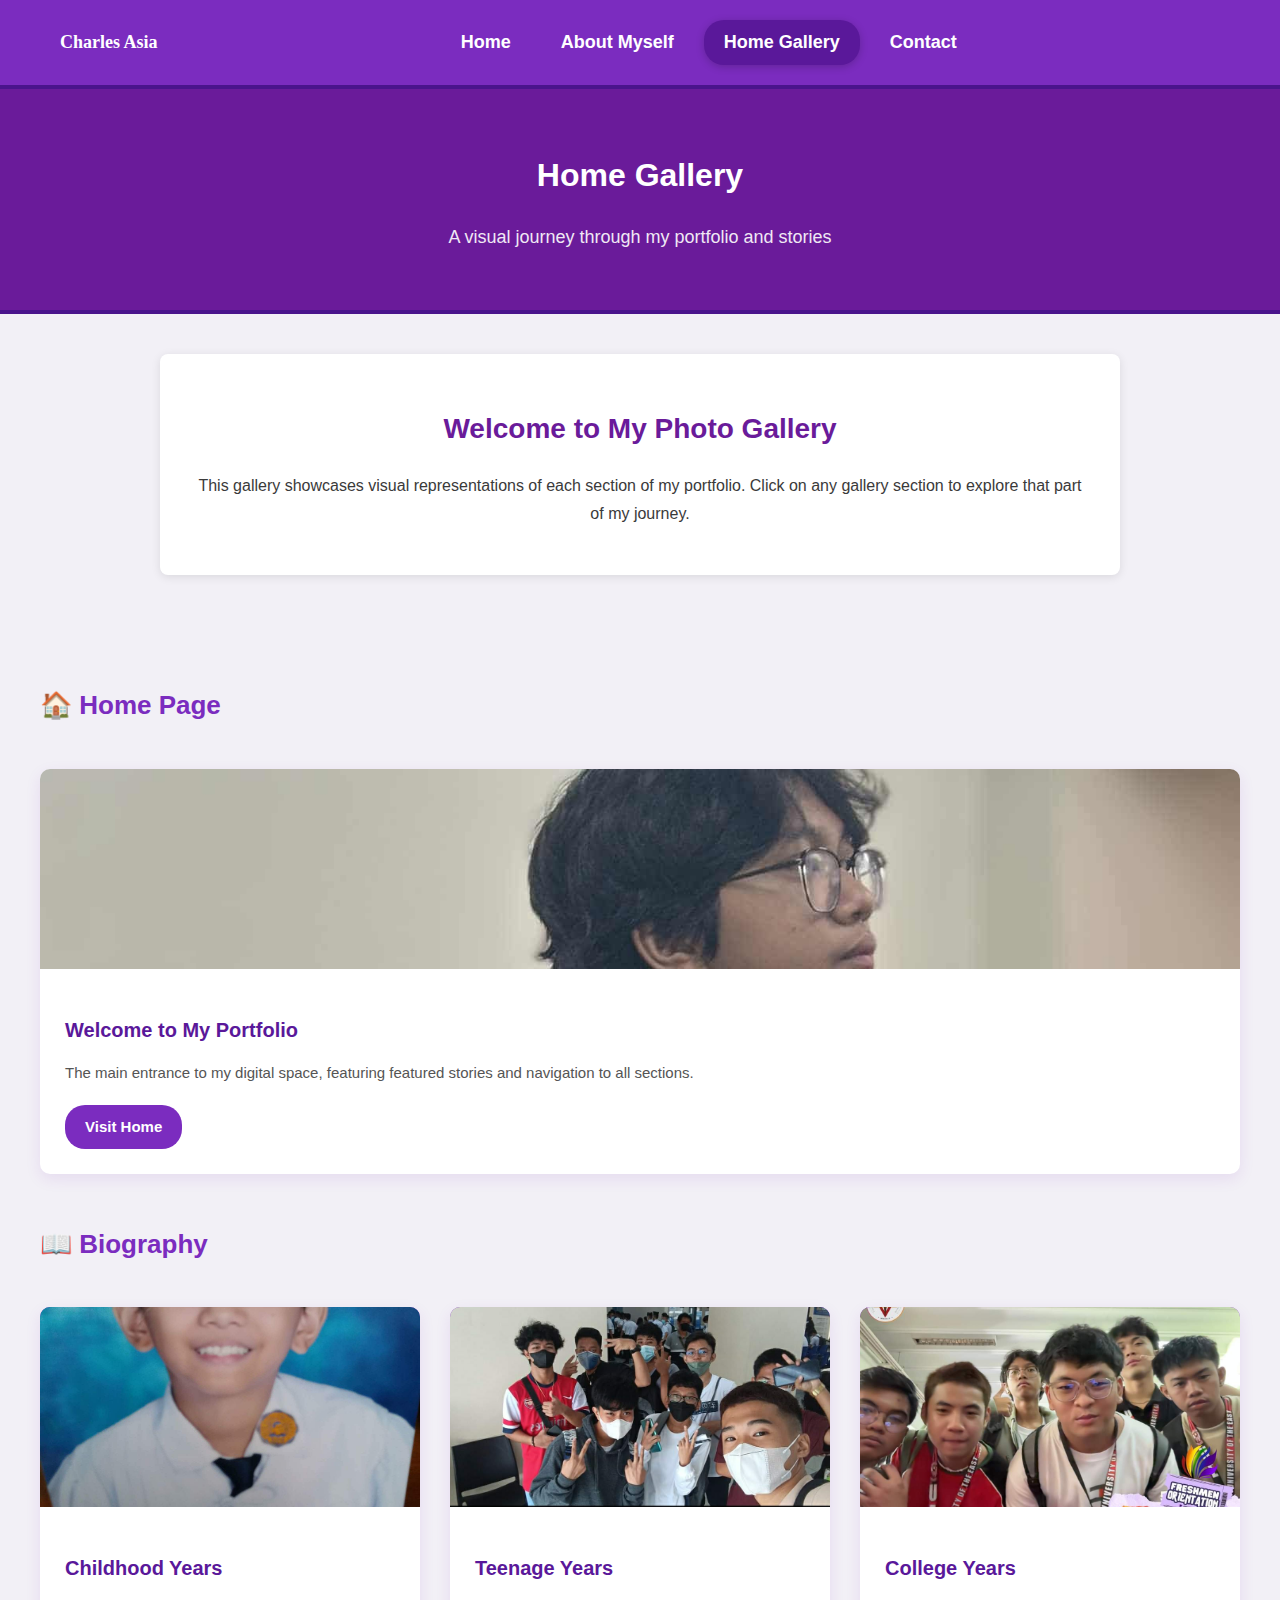
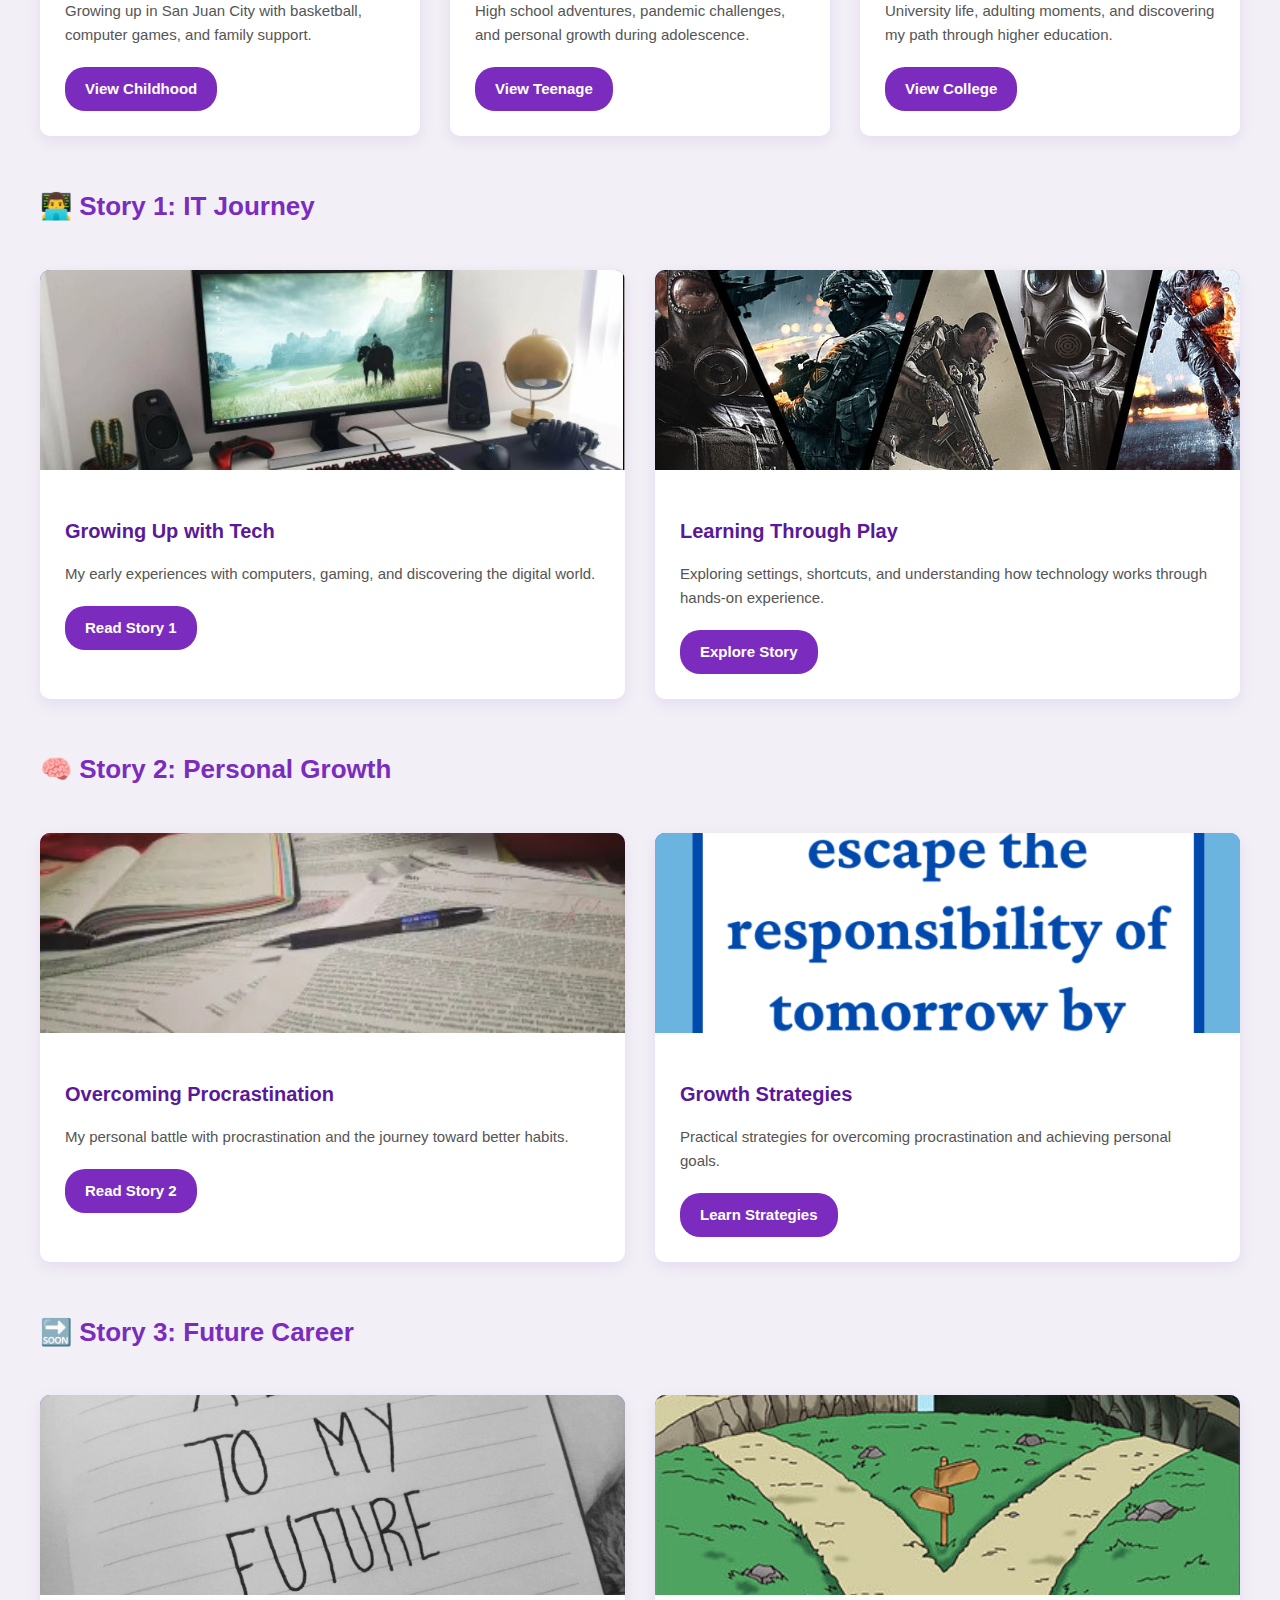
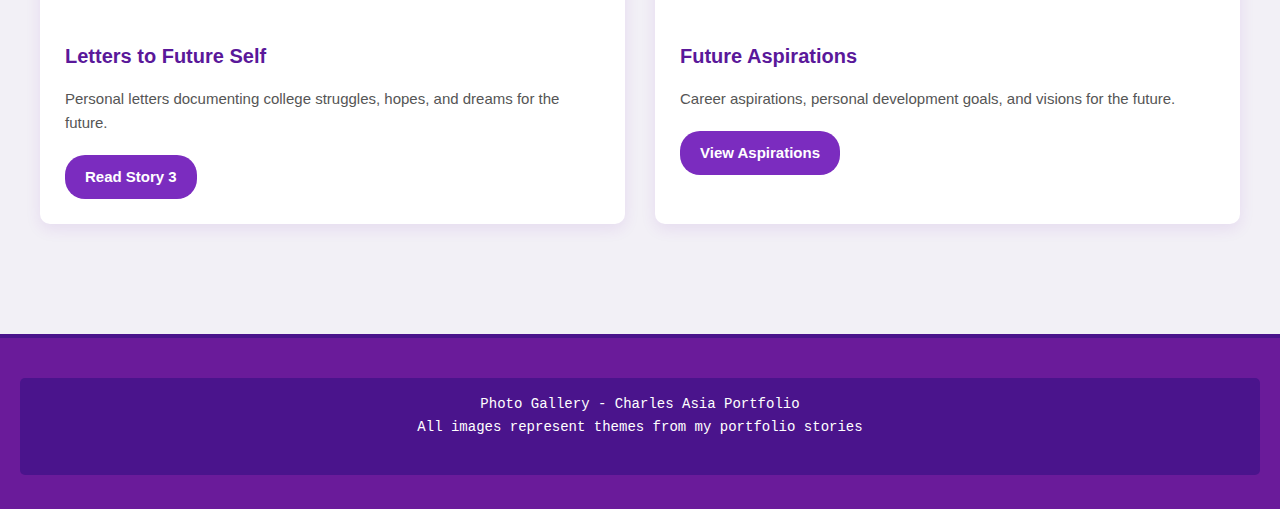
<file: photodump/index.html>
<!DOCTYPE html>
<html lang="en">
<head>
    <meta charset="UTF-8">
    <meta name="viewport" content="width=device-width, initial-scale=1.0">
    <title>Home Gallery - Charles Asia</title>
    <link rel="stylesheet" href="style.css">
</head>
<body>

    <nav class="navbar">
        <div class="nav-container">
            <a href="../index.html" class="navbar-name">Charles Asia</a>
            <div class="nav-links">
                <a href="../index.html">Home</a>
                <a href="../BIOGRAPHY/index.html">About Myself</a>
                <a href="../photodump/index.html" class="active">Home Gallery</a>
                <a href="mailto:charles12asia@gmail.com">Contact</a>
            </div>
        </div>
    </nav>

    <header>
        <h1>Home Gallery</h1>
        <p class="gallery-intro">A visual journey through my portfolio and stories</p>
    </header>

    <section class="gallery-introduction">
        <h2>Welcome to My Photo Gallery</h2>
        <p>This gallery showcases visual representations of each section of my portfolio. Click on any gallery section to explore that part of my journey.</p>
    </section>

    <div class="gallery-container">
        <div class="gallery-category">
            <h2>🏠 Home Page</h2>
            <div class="gallery-grid">
                <div class="gallery-item">
                    <div class="image-container">
                        <img src="../IMAGES/AsiaHome.jpg" alt="Charles Asia - Home Page" class="real-photo">
                    </div>
                    <div class="image-info">
                        <h3>Welcome to My Portfolio</h3>
                        <p>The main entrance to my digital space, featuring featured stories and navigation to all sections.</p>
                        <a href="../index.html" class="gallery-btn">Visit Home</a>
                    </div>
                </div>
            </div>
        </div>

        <div class="gallery-category">
            <h2>📖 Biography</h2>
            <div class="gallery-grid">
                <div class="gallery-item">
                    <div class="image-container">
                        <img src="../IMAGES/AsiaChildhood.jpeg" alt="Charles Asia Childhood Face" class="real-photo">
                    </div>
                    <div class="image-info">
                        <h3>Childhood Years</h3>
                        <p>Growing up in San Juan City with basketball, computer games, and family support.</p>
                        <a href="../BIOGRAPHY/index.html#childhood" class="gallery-btn">View Childhood</a>
                    </div>
                </div>
                <div class="gallery-item">
                    <div class="image-container">
                        <img src="../IMAGES/AsiaTeenage.jpg" alt="Charles Asia Teenage" class="real-photo">
                    </div>
                    <div class="image-info">
                        <h3>Teenage Years</h3>
                        <p>High school adventures, pandemic challenges, and personal growth during adolescence.</p>
                        <a href="../BIOGRAPHY/index.html#teenage" class="gallery-btn">View Teenage</a>
                    </div>
                </div>
                <div class="gallery-item">
                    <div class="image-container">
                        <img src="../IMAGES/AsiaCollege.jpg" alt="Charles Asia College" class="real-photo">
                    </div>
                    <div class="image-info">
                        <h3>College Years</h3>
                        <p>University life, adulting moments, and discovering my path through higher education.</p>
                        <a href="../BIOGRAPHY/index.html#college" class="gallery-btn">View College</a>
                    </div>
                </div>
            </div>
        </div>

        <div class="gallery-category">
            <h2>👨‍💻 Story 1: IT Journey</h2>
            <div class="gallery-grid">
                <div class="gallery-item">
                    <div class="image-container">
                        <img src="../IMAGES/Story1Intro.jpg" alt="Technology Exploration" class="real-photo">
                    </div>
                    <div class="image-info">
                        <h3>Growing Up with Tech</h3>
                        <p>My early experiences with computers, gaming, and discovering the digital world.</p>
                        <a href="../BLOG_STORY_IT/index.html" class="gallery-btn">Read Story 1</a>
                    </div>
                </div>
                <div class="gallery-item">
                    <div class="image-container">
                        <img src="../IMAGES/Story1FPS.jpg" alt="Device Experimentation" class="real-photo">
                    </div>
                    <div class="image-info">
                        <h3>Learning Through Play</h3>
                        <p>Exploring settings, shortcuts, and understanding how technology works through hands-on experience.</p>
                        <a href="../BLOG_STORY_IT/index.html" class="gallery-btn">Explore Story</a>
                    </div>
                </div>
            </div>
        </div>

        <div class="gallery-category">
            <h2>🧠 Story 2: Personal Growth</h2>
            <div class="gallery-grid">
                <div class="gallery-item">
                    <div class="image-container">
                        <img src="../IMAGES/Story2Intro.jpg" alt="Overcoming Procrastination" class="real-photo">
                    </div>
                    <div class="image-info">
                        <h3>Overcoming Procrastination</h3>
                        <p>My personal battle with procrastination and the journey toward better habits.</p>
                        <a href="../BLOG_STORY_PERSONAL/index.html" class="gallery-btn">Read Story 2</a>
                    </div>
                </div>
                <div class="gallery-item">
                    <div class="image-container">
                        <img src="../IMAGES/Story2List.jpg" alt="Growth Strategies" class="real-photo">
                    </div>
                    <div class="image-info">
                        <h3>Growth Strategies</h3>
                        <p>Practical strategies for overcoming procrastination and achieving personal goals.</p>
                        <a href="../BLOG_STORY_PERSONAL/index.html" class="gallery-btn">Learn Strategies</a>
                    </div>
                </div>
            </div>
        </div>

        <div class="gallery-category">
            <h2>🔜 Story 3: Future Career</h2>
            <div class="gallery-grid">
                <div class="gallery-item">
                    <div class="image-container">
                        <img src="../IMAGES/Story3Intro.jpg" alt="Letters to Future Self" class="real-photo">
                    </div>
                    <div class="image-info">
                        <h3>Letters to Future Self</h3>
                        <p>Personal letters documenting college struggles, hopes, and dreams for the future.</p>
                        <a href="../BLOG_STORY_FUTURECAREER/index.html" class="gallery-btn">Read Story 3</a>
                    </div>
                </div>
                <div class="gallery-item">
                    <div class="image-container">
                        <img src="../IMAGES/Story3Paths.jpg" alt="Future Aspirations" class="real-photo">
                    </div>
                    <div class="image-info">
                        <h3>Future Aspirations</h3>
                        <p>Career aspirations, personal development goals, and visions for the future.</p>
                        <a href="../BLOG_STORY_FUTURECAREER/index.html" class="gallery-btn">View Aspirations</a>
                    </div>
                </div>
            </div>
        </div>
    </div>

    <footer>
        <pre>
Photo Gallery - Charles Asia Portfolio
All images represent themes from my portfolio stories
        </pre>
    </footer>

</body>
</html>
</file>
<file: style.css>
* {
    margin: 0;
    padding: 0;
    box-sizing: border-box;
}
body {
    font-family: 'Segoe UI', Tahoma, Geneva, Verdana, sans-serif;
    background-color: #ffffff;
    color: #000000;
    text-align: center;
    line-height: 1.6;
}
.navbar {
    background-color: #7b2cbf;
    padding: 15px;
    margin-bottom: 30px;
}
.nav-container {
    max-width: 1200px;
    margin: 0 auto;
    display: flex;
    align-items: center;
    justify-content: space-between;
}
.navbar-name {
    font-family: Georgia, 'Times New Roman', serif;
    font-size: 24px;
    font-weight: bold;
    color: #ffffff;
    text-decoration: none;
    flex-shrink: 0;
    display: flex;
    align-items: center;
    gap: 10px;
}
.nav-profile {
    width: 40px;
    height: 40px;
    border-radius: 50%;
    border: 2px solid white;
    object-fit: cover;
}
.nav-links {
    display: flex;
    justify-content: center;
    flex-grow: 1;
    gap: 10px;
}
.navbar a {
    text-decoration: none;
    color: #ffffff;
    font-size: 18px;
    font-weight: 600;
    padding: 8px 20px;
    border-radius: 20px;
    transition: all 0.3s ease;
    white-space: nowrap;
}
.navbar a:hover {
    color: #ffffff;
    background-color: #9d4edd;
}
.navbar a.active {
    background-color: #5a189a;
    color: white;
    box-shadow: 0 2px 8px rgba(0, 0, 0, 0.2);
}
.hero-section {
    display: flex;
    flex-direction: column;
    align-items: center;
    margin-bottom: 40px;
    padding: 0 20px;
}
.hero-photo-container {
    margin-bottom: 20px;
}
.hero-photo {
    width: 180px;
    height: 180px;
    border-radius: 50%;
    border: 5px solid #7b2cbf;
    object-fit: cover;
    box-shadow: 0 5px 15px rgba(0, 0, 0, 0.2);
}
.hero-text {
    text-align: center;
}
h1 {
    font-family: Georgia, 'Times New Roman', serif;
    font-size: 56px;
    margin-bottom: 10px;
    color: #7b2cbf;
}
.hero-subtitle {
    color: #666;
    font-size: 18px;
    margin-top: 5px;
    font-style: italic;
}
.video-section {
    max-width: 500px;
    margin: 0 auto 30px;
    padding: 20px;
}
.video-container {
    background: #f9f5ff;
    border-radius: 8px;
    padding: 15px;
    box-shadow: 0 3px 8px rgba(123, 44, 191, 0.1);
}
.video-container h3 {
    color: #5a189a;
    font-size: 20px;
    margin-bottom: 10px;
    font-weight: 600;
}
.video-wrapper {
    margin: 10px 0;
    border-radius: 6px;
    overflow: hidden;
    box-shadow: 0 3px 10px rgba(123, 44, 191, 0.15);
}
.portfolio-video {
    width: 100%;
    height: auto;
    display: block;
    border-radius: 6px;
}
.video-caption {
    color: #666;
    font-size: 13px;
    margin-top: 8px;
    font-style: italic;
}
.content {
    max-width: 800px;
    margin: 0 auto 60px;
    padding: 0 20px;
}
.content p {
    font-size: 20px;
    margin-bottom: 15px;
    color: #333333;
}
.featured-stories {
    max-width: 1200px;
    margin: 0 auto 80px;
    padding: 0 20px;
}
.featured-stories h2 {
    font-size: 32px;
    color: #7b2cbf;
    margin-bottom: 50px;
}
.story-grid {
    display: grid;
    grid-template-columns: repeat(auto-fit, minmax(300px, 1fr));
    gap: 40px;
    margin-top: 30px;
}
.story-card {
    background: #f9f5ff;
    border-radius: 15px;
    padding: 30px;
    box-shadow: 0 5px 15px rgba(123, 44, 191, 0.1);
}
.story-card h3 {
    color: #5a189a;
    margin-bottom: 15px;
    font-size: 24px;
}
.story-card p {
    color: #555;
    margin-bottom: 25px;
    font-size: 16px;
    min-height: 60px;
}
.story-btn {
    display: inline-block;
    background-color: #7b2cbf;
    color: white;
    padding: 12px 25px;
    border-radius: 30px;
    text-decoration: none;
    font-weight: 600;
}
.story-btn:hover {
    background-color: #5a189a;
}
footer {
    padding: 40px;
    font-size: 14px;
    color: #777777;
    text-transform: uppercase;
}
@media (max-width: 768px) {
    .nav-container {
        flex-direction: column;
        gap: 15px;
    }
    .nav-links {
        flex-wrap: wrap;
        justify-content: center;
        gap: 8px;
    }
    .navbar a {
        font-size: 16px;
        padding: 6px 15px;
        margin: 0 5px;
    }
    .navbar-name {
        font-size: 22px;
    }
    h1 {
        font-size: 42px;
    }
    .hero-photo {
        width: 150px;
        height: 150px;
    }
    .video-section {
        max-width: 400px;
        padding: 15px;
    }
    .video-container {
        padding: 12px;
    }
    .video-container h3 {
        font-size: 18px;
    }
    .story-grid {
        grid-template-columns: 1fr;
        gap: 25px;
    }
}
@media (max-width: 480px) {
    .nav-links {
        flex-direction: column;
        align-items: center;
    }
    .navbar a {
        width: 100%;
        text-align: center;
        margin: 5px 0;
    }
    .navbar-name {
        font-size: 20px;
        flex-direction: column;
        gap: 5px;
    }
    .nav-profile {
        width: 35px;
        height: 35px;
    }
    h1 {
        font-size: 36px;
    }
    .hero-photo {
        width: 130px;
        height: 130px;
    }
    .hero-subtitle {
        font-size: 16px;
    }
    .video-section {
        max-width: 320px;
        padding: 10px;
    }
    .video-container {
        padding: 10px;
    }
    .video-container h3 {
        font-size: 16px;
    }
    .video-caption {
        font-size: 12px;
    }
    .content p {
        font-size: 18px;
    }
}
</file>
<file: BIOGRAPHY/style.css>
body {
    font-family: 'Arial', sans-serif;
    line-height: 1.6;
    margin: 0;
    padding: 0;
    background-color: #f2f0f6;
    color: #3a3a3a;
    text-align: center;
}
.navbar {
    background-color: #7b2cbf;
    padding: 20px;
    border-bottom: 4px solid #4a148c;
}
.nav-container {
    max-width: 1200px;
    margin: 0 auto;
    display: flex;
    align-items: center;
    justify-content: space-between;
}
.navbar-name {
    font-family: Georgia, 'Times New Roman', serif;
    font-size: 24px;
    font-weight: bold;
    color: #ffffff;
    text-decoration: none;
    flex-shrink: 0;
}
.nav-links {
    display: flex;
    justify-content: center;
    flex-grow: 1;
    gap: 10px;
}
.navbar a {
    text-decoration: none;
    color: #ffffff;
    font-size: 18px;
    font-weight: 600;
    padding: 8px 20px;
    border-radius: 20px;
    transition: all 0.3s ease;
    white-space: nowrap;
}
.navbar a:hover {
    color: #ffffff;
    background-color: #9d4edd;
}
.navbar a.active {
    background-color: #5a189a;
    color: white;
    box-shadow: 0 2px 8px rgba(0, 0, 0, 0.2);
}
header {
    background-color: #6a1b9a;
    color: white;
    padding: 40px 20px;
    text-align: center;
    border-bottom: 4px solid #4a148c;
}
.section-nav {
    margin-top: 30px;
    display: flex;
    justify-content: center;
    gap: 30px;
    flex-wrap: wrap;
}
.section-link {
    background-color: white;
    color: #6a1b9a;
    padding: 12px 25px;
    border-radius: 30px;
    text-decoration: none;
    font-weight: bold;
    font-size: 18px;
    transition: all 0.3s ease;
}
.section-link:hover {
    background-color: #9d4edd;
    color: white;
    transform: translateY(-3px);
    box-shadow: 0 5px 15px rgba(0, 0, 0, 0.2);
}
section {
    max-width: 900px;
    margin: 30px auto;
    padding: 30px;
    background-color: white;
    border-radius: 8px;
    box-shadow: 0 2px 10px rgba(0, 0, 0, 0.1);
    text-align: left;
    position: relative;
    scroll-margin-top: 20px;
}
.content-with-photo {
    display: flex;
    flex-wrap: wrap;
    gap: 30px;
    align-items: flex-start;
}
.photo-container {
    flex: 1;
    min-width: 250px;
    max-width: 300px;
}
.childhood-photo {
    width: 100%;
    height: auto;
    border-radius: 10px;
    border: 3px solid #7b2cbf;
    box-shadow: 0 5px 15px rgba(123, 44, 191, 0.2);
}
.photo-caption {
    text-align: center;
    margin-top: 10px;
    font-style: italic;
    color: #666;
    font-size: 14px;
}
.text-content {
    flex: 2;
    min-width: 300px;
}
h1 {
    color: white;
    font-size: 32px;
}
h2 {
    color: #6a1b9a;
    font-size: 24px;
    margin-top: 10px;
    margin-bottom: 20px;
}
p {
    font-size: 16px;
    margin-bottom: 15px;
}
.top-link {
    display: inline-block;
    background-color: #7b2cbf;
    color: white;
    padding: 10px 20px;
    border-radius: 20px;
    text-decoration: none;
    font-weight: bold;
    margin-top: 20px;
    transition: all 0.3s ease;
}
.top-link:hover {
    background-color: #5a189a;
    transform: translateY(-2px);
    box-shadow: 0 4px 8px rgba(0, 0, 0, 0.2);
}
footer {
    background-color: #6a1b9a;
    color: white;
    text-align: center;
    padding: 20px;
    border-top: 4px solid #4a148c;
    margin-top: 40px;
}
sup {
    font-size: 13px;
    color: #888;
}
pre {
    font-family: 'Courier New', Courier, monospace;
    background-color: #4a148c;
    color: #fff;
    padding: 15px;
    margin-top: 20px;
    border-radius: 5px;
    text-align: center;
}
.featured-stories {
    max-width: 1200px;
    margin: 30px auto;
    padding: 30px;
    background-color: white;
    border-radius: 8px;
    box-shadow: 0 2px 10px rgba(0, 0, 0, 0.1);
}
.featured-stories h2 {
    font-size: 32px;
    color: #7b2cbf;
    margin-bottom: 30px;
    text-align: center;
}
.story-grid {
    display: grid;
    grid-template-columns: repeat(auto-fit, minmax(300px, 1fr));
    gap: 30px;
    margin-top: 30px;
}
.story-card {
    background: #f9f5ff;
    border-radius: 15px;
    padding: 25px;
    box-shadow: 0 5px 15px rgba(123, 44, 191, 0.1);
    text-align: center;
}
.story-card h3 {
    color: #5a189a;
    margin-bottom: 15px;
    font-size: 22px;
}
.story-card p {
    color: #555;
    margin-bottom: 20px;
    font-size: 16px;
    min-height: 60px;
}
.story-btn {
    display: inline-block;
    background-color: #7b2cbf;
    color: white;
    padding: 12px 25px;
    border-radius: 30px;
    text-decoration: none;
    font-weight: 600;
    transition: all 0.3s ease;
}
.story-btn:hover {
    background-color: #5a189a;
    transform: translateY(-2px);
    box-shadow: 0 4px 8px rgba(0, 0, 0, 0.2);
}
@media (max-width: 768px) {
    .nav-container {
        flex-direction: column;
        gap: 20px;
    }
    .nav-links {
        flex-wrap: wrap;
        justify-content: center;
        gap: 10px;
    }
    .navbar a {
        font-size: 16px;
        padding: 6px 15px;
        margin: 0 5px;
    }
    .section-nav {
        gap: 15px;
    }
    .section-link {
        padding: 10px 20px;
        font-size: 16px;
    }
    h1 {
        font-size: 28px;
    }
    section {
        padding: 20px;
        margin: 20px;
    }
    .content-with-photo {
        flex-direction: column;
    }
    .photo-container {
        max-width: 100%;
        margin: 0 auto;
    }
    .childhood-photo {
        max-width: 250px;
        margin: 0 auto;
        display: block;
    }
    .story-grid {
        grid-template-columns: 1fr;
        gap: 20px;
    }
    .featured-stories h2 {
        font-size: 28px;
    }
}
@media (max-width: 480px) {
    .nav-links {
        flex-direction: column;
        align-items: center;
    }
    .navbar a {
        width: 100%;
        text-align: center;
        margin: 5px 0;
    }
    .section-nav {
        flex-direction: column;
        align-items: center;
    }
    .section-link {
        width: 80%;
        text-align: center;
    }
    h1 {
        font-size: 24px;
    }
    .childhood-photo {
        max-width: 200px;
    }
    .story-card {
        padding: 20px;
    }
}
</file>
<file: BLOG_STORY_FUTURECAREER/style.css>
body {
    font-family: 'Arial', sans-serif;
    line-height: 1.6;
    margin: 0;
    padding: 0;
    background-color: #f2f0f6;
    color: #3a3a3a;
    text-align: center;
}

.navbar {
    background-color: #7b2cbf;
    padding: 20px;
    border-bottom: 4px solid #4a148c;
}

.nav-container {
    max-width: 1200px;
    margin: 0 auto;
    display: flex;
    align-items: center;
    justify-content: space-between;
}

.navbar-name {
    font-family: Georgia, 'Times New Roman', serif;
    font-size: 24px;
    font-weight: bold;
    color: #ffffff;
    text-decoration: none;
    flex-shrink: 0;
}

.nav-links {
    display: flex;
    justify-content: center;
    flex-grow: 1;
    gap: 10px;
}

.navbar a {
    text-decoration: none;
    color: #ffffff;
    font-size: 18px;
    font-weight: 600;
    padding: 8px 20px;
    border-radius: 20px;
    transition: all 0.3s ease;
    white-space: nowrap;
}

.navbar a:hover {
    color: #ffffff;
    background-color: #9d4edd;
}

.navbar a.active {
    background-color: #5a189a;
    color: white;
    box-shadow: 0 2px 8px rgba(0, 0, 0, 0.2);
}

header {
    background-color: #6a1b9a;
    color: white;
    padding: 40px 20px;
    text-align: center;
    border-bottom: 4px solid #4a148c;
}

.page-nav-container {
    text-align: center;
    margin: 40px auto;
    max-width: 900px;
}

.page-nav-btn {
    display: inline-block;
    padding: 12px 30px;
    background-color: #7b2cbf;
    color: white;
    text-decoration: none;
    border-radius: 30px;
    font-weight: bold;
    font-size: 18px;
    transition: all 0.3s ease;
}

.page-nav-btn:hover {
    background-color: #5a189a;
    transform: translateY(-3px);
    box-shadow: 0 5px 15px rgba(0, 0, 0, 0.2);
}

section {
    max-width: 900px;
    margin: 30px auto;
    padding: 30px;
    background-color: white;
    border-radius: 8px;
    box-shadow: 0 2px 10px rgba(0, 0, 0, 0.1);
    text-align: left;
}

h1 {
    color: white;
    font-size: 32px;
}

h2 {
    color: #6a1b9a;
    font-size: 24px;
    margin-top: 10px;
    margin-bottom: 20px;
    border-bottom: 2px solid #f2f0f6;
    padding-bottom: 10px;
}

h3 {
    color: #7b2cbf;
    font-size: 20px;
    margin-top: 25px;
    margin-bottom: 15px;
}

p {
    font-size: 16px;
    margin-bottom: 15px;
    line-height: 1.8;
}

/* ADDED STYLES FOR CONTENT WITH PHOTO LAYOUT */
.content-with-photo {
    display: flex;
    flex-wrap: wrap;
    gap: 30px;
    align-items: flex-start;
}

.text-content {
    flex: 2;
    min-width: 300px;
}

.photo-container {
    flex: 1;
    min-width: 250px;
    max-width: 300px;
    margin-top: 20px;
}

.blog-photo {
    width: 100%;
    height: auto;
    border-radius: 10px;
    border: 3px solid #7b2cbf;
    box-shadow: 0 5px 15px rgba(123, 44, 191, 0.2);
}

/* END OF ADDED STYLES */

.featured-stories {
    max-width: 1200px;
    margin: 40px auto;
    padding: 0 20px;
}

.featured-stories h2 {
    font-size: 32px;
    color: #7b2cbf;
    margin-bottom: 30px;
    text-align: center;
    border-bottom: none;
}

.story-grid {
    display: grid;
    grid-template-columns: repeat(auto-fit, minmax(300px, 1fr));
    gap: 30px;
    margin-top: 20px;
}

.story-card {
    background: #f9f5ff;
    border-radius: 15px;
    padding: 25px;
    box-shadow: 0 5px 15px rgba(123, 44, 191, 0.1);
    text-align: center;
}

.story-card h3 {
    color: #5a189a;
    margin-bottom: 15px;
    font-size: 22px;
    border-bottom: none;
}

.story-card p {
    color: #555;
    margin-bottom: 20px;
    font-size: 16px;
    min-height: 80px;
    text-align: center;
}

.story-btn {
    display: inline-block;
    background-color: #7b2cbf;
    color: white;
    padding: 10px 20px;
    border-radius: 30px;
    text-decoration: none;
    font-weight: 600;
    transition: all 0.3s ease;
}

.story-btn:hover {
    background-color: #5a189a;
    transform: translateY(-2px);
}

footer {
    background-color: #6a1b9a;
    color: white;
    text-align: center;
    padding: 20px;
    border-top: 4px solid #4a148c;
    margin-top: 40px;
}

pre {
    font-family: 'Courier New', Courier, monospace;
    background-color: #4a148c;
    color: #fff;
    padding: 15px;
    margin-top: 20px;
    border-radius: 5px;
    text-align: center;
}

strong {
    color: #5a189a;
    font-weight: bold;
    background-color: #f3e6ff;
    padding: 2px 4px;
    border-radius: 3px;
}

@media (max-width: 768px) {
    .nav-container {
        flex-direction: column;
        gap: 20px;
    }
    .nav-links {
        flex-wrap: wrap;
        justify-content: center;
        gap: 10px;
    }
    .navbar a {
        font-size: 16px;
        padding: 6px 15px;
        margin: 0 5px;
    }
    h1 {
        font-size: 28px;
    }
    section {
        padding: 20px;
        margin: 20px;
    }
    .content-with-photo {
        flex-direction: column;
    }
    .photo-container {
        max-width: 100%;
        margin: 0 auto;
    }
    .blog-photo {
        max-width: 250px;
        margin: 0 auto;
        display: block;
    }
    .story-grid {
        grid-template-columns: 1fr;
        gap: 20px;
    }
    .page-nav-btn {
        padding: 10px 25px;
        font-size: 16px;
    }
}

@media (max-width: 480px) {
    .nav-links {
        flex-direction: column;
        align-items: center;
    }
    .navbar a {
        width: 100%;
        text-align: center;
        margin: 5px 0;
    }
    h1 {
        font-size: 24px;
    }
    h2 {
        font-size: 22px;
    }
    h3 {
        font-size: 18px;
    }
    .blog-photo {
        max-width: 200px;
    }
}
</file>
<file: BLOG_STORY_IT/style.css>
body {
    font-family: 'Arial', sans-serif;
    line-height: 1.6;
    margin: 0;
    padding: 0;
    background-color: #f2f0f6;
    color: #3a3a3a;
    text-align: center;
}

.navbar {
    background-color: #7b2cbf;
    padding: 20px;
    border-bottom: 4px solid #4a148c;
}

.nav-container {
    max-width: 1200px;
    margin: 0 auto;
    display: flex;
    align-items: center;
    justify-content: space-between;
}

.navbar-name {
    font-family: Georgia, 'Times New Roman', serif;
    font-size: 24px;
    font-weight: bold;
    color: #ffffff;
    text-decoration: none;
    flex-shrink: 0;
}

.nav-links {
    display: flex;
    justify-content: center;
    flex-grow: 1;
    gap: 10px;
}

.navbar a {
    text-decoration: none;
    color: #ffffff;
    font-size: 18px;
    font-weight: 600;
    padding: 8px 20px;
    border-radius: 20px;
    transition: all 0.3s ease;
    white-space: nowrap;
}

.navbar a:hover {
    color: #ffffff;
    background-color: #9d4edd;
}

.navbar a.active {
    background-color: #5a189a;
    color: white;
    box-shadow: 0 2px 8px rgba(0, 0, 0, 0.2);
}

header {
    background-color: #6a1b9a;
    color: white;
    padding: 40px 20px;
    text-align: center;
    border-bottom: 4px solid #4a148c;
}

.page-nav-container {
    text-align: center;
    margin: 40px auto;
    max-width: 900px;
}

.page-nav-btn {
    display: inline-block;
    padding: 12px 30px;
    background-color: #7b2cbf;
    color: white;
    text-decoration: none;
    border-radius: 30px;
    font-weight: bold;
    font-size: 18px;
    transition: all 0.3s ease;
}

.page-nav-btn:hover {
    background-color: #5a189a;
    transform: translateY(-3px);
    box-shadow: 0 5px 15px rgba(0, 0, 0, 0.2);
}

section {
    max-width: 900px;
    margin: 30px auto;
    padding: 30px;
    background-color: white;
    border-radius: 8px;
    box-shadow: 0 2px 10px rgba(0, 0, 0, 0.1);
    text-align: left;
}

h1 {
    color: white;
    font-size: 32px;
}

h2 {
    color: #6a1b9a;
    font-size: 24px;
    margin-top: 10px;
}

h3 {
    color: #7b2cbf;
    font-size: 20px;
    margin-top: 20px;
}

p {
    font-size: 16px;
    margin-bottom: 15px;
}

.content-with-photo {
    display: flex;
    flex-wrap: wrap;
    gap: 30px;
    align-items: flex-start;
}

.content-with-photo.reverse {
    flex-direction: row-reverse;
}

.photo-container {
    flex: 1;
    min-width: 250px;
    max-width: 300px;
    margin-top: 20px;
}

.blog-photo {
    width: 100%;
    height: auto;
    border-radius: 10px;
    border: 3px solid #7b2cbf;
    box-shadow: 0 5px 15px rgba(123, 44, 191, 0.2);
}

.text-content {
    flex: 2;
    min-width: 300px;
}

.featured-stories {
    max-width: 1200px;
    margin: 40px auto;
    padding: 0 20px;
}

.featured-stories h2 {
    font-size: 32px;
    color: #7b2cbf;
    margin-bottom: 30px;
    text-align: center;
}

.story-grid {
    display: grid;
    grid-template-columns: repeat(auto-fit, minmax(300px, 1fr));
    gap: 30px;
    margin-top: 20px;
}

.story-card {
    background: #f9f5ff;
    border-radius: 15px;
    padding: 25px;
    box-shadow: 0 5px 15px rgba(123, 44, 191, 0.1);
    text-align: center;
}

.story-card h3 {
    color: #5a189a;
    margin-bottom: 15px;
    font-size: 22px;
}

.story-card p {
    color: #555;
    margin-bottom: 20px;
    font-size: 16px;
    min-height: 80px;
}

.story-btn {
    display: inline-block;
    background-color: #7b2cbf;
    color: white;
    padding: 10px 20px;
    border-radius: 30px;
    text-decoration: none;
    font-weight: 600;
    transition: all 0.3s ease;
}

.story-btn:hover {
    background-color: #5a189a;
    transform: translateY(-2px);
}

footer {
    background-color: #6a1b9a;
    color: white;
    text-align: center;
    padding: 20px;
    border-top: 4px solid #4a148c;
    margin-top: 40px;
}

pre {
    font-family: 'Courier New', Courier, monospace;
    background-color: #4a148c;
    color: #fff;
    padding: 15px;
    margin-top: 20px;
    border-radius: 5px;
    text-align: center;
}

strong {
    color: #5a189a;
    font-weight: bold;
    background-color: #f3e6ff;
    padding: 2px 4px;
    border-radius: 3px;
}

@media (max-width: 768px) {
    .nav-container {
        flex-direction: column;
        gap: 20px;
    }
    .nav-links {
        flex-wrap: wrap;
        justify-content: center;
        gap: 10px;
    }
    .navbar a {
        font-size: 16px;
        padding: 6px 15px;
        margin: 0 5px;
    }
    h1 {
        font-size: 28px;
    }
    section {
        padding: 20px;
        margin: 20px;
    }
    .content-with-photo {
        flex-direction: column;
    }
    .content-with-photo.reverse {
        flex-direction: column;
    }
    .photo-container {
        max-width: 100%;
        margin: 0 auto;
    }
    .blog-photo {
        max-width: 250px;
        margin: 0 auto;
        display: block;
    }
    .story-grid {
        grid-template-columns: 1fr;
        gap: 20px;
    }
    .page-nav-btn {
        padding: 10px 25px;
        font-size: 16px;
    }
}

@media (max-width: 480px) {
    .nav-links {
        flex-direction: column;
        align-items: center;
    }
    .navbar a {
        width: 100%;
        text-align: center;
        margin: 5px 0;
    }
    h1 {
        font-size: 24px;
    }
    .blog-photo {
        max-width: 200px;
    }
}
</file>
<file: BLOG_STORY_PERSONAL/style.css>
body {
    font-family: 'Arial', sans-serif;
    line-height: 1.6;
    margin: 0;
    padding: 0;
    background-color: #f2f0f6;
    color: #3a3a3a;
    text-align: center;
}

.navbar {
    background-color: #7b2cbf;
    padding: 20px;
    border-bottom: 4px solid #4a148c;
}

.nav-container {
    max-width: 1200px;
    margin: 0 auto;
    display: flex;
    align-items: center;
    justify-content: space-between;
}

.navbar-name {
    font-family: Georgia, 'Times New Roman', serif;
    font-size: 24px;
    font-weight: bold;
    color: #ffffff;
    text-decoration: none;
    flex-shrink: 0;
}

.nav-links {
    display: flex;
    justify-content: center;
    flex-grow: 1;
    gap: 10px;
}

.navbar a {
    text-decoration: none;
    color: #ffffff;
    font-size: 18px;
    font-weight: 600;
    padding: 8px 20px;
    border-radius: 20px;
    transition: all 0.3s ease;
    white-space: nowrap;
}

.navbar a:hover {
    color: #ffffff;
    background-color: #9d4edd;
}

.navbar a.active {
    background-color: #5a189a;
    color: white;
    box-shadow: 0 2px 8px rgba(0, 0, 0, 0.2);
}

header {
    background-color: #6a1b9a;
    color: white;
    padding: 40px 20px;
    text-align: center;
    border-bottom: 4px solid #4a148c;
}

.page-nav-container {
    text-align: center;
    margin: 40px auto;
    max-width: 900px;
}

.page-nav-btn {
    display: inline-block;
    padding: 12px 30px;
    background-color: #7b2cbf;
    color: white;
    text-decoration: none;
    border-radius: 30px;
    font-weight: bold;
    font-size: 18px;
    transition: all 0.3s ease;
}

.page-nav-btn:hover {
    background-color: #5a189a;
    transform: translateY(-3px);
    box-shadow: 0 5px 15px rgba(0, 0, 0, 0.2);
}

section {
    max-width: 900px;
    margin: 30px auto;
    padding: 30px;
    background-color: white;
    border-radius: 8px;
    box-shadow: 0 2px 10px rgba(0, 0, 0, 0.1);
    text-align: left;
}

h1 {
    color: white;
    font-size: 32px;
}

h2 {
    color: #6a1b9a;
    font-size: 24px;
    margin-top: 10px;
}

p {
    font-size: 16px;
    margin-bottom: 15px;
}

.content-with-photo {
    display: flex;
    flex-wrap: wrap;
    gap: 30px;
    align-items: flex-start;
}

.photo-container {
    flex: 1;
    min-width: 250px;
    max-width: 300px;
    margin-top: 20px;
}

.blog-photo {
    width: 100%;
    height: auto;
    border-radius: 10px;
    border: 3px solid #7b2cbf;
    box-shadow: 0 5px 15px rgba(123, 44, 191, 0.2);
}

.text-content {
    flex: 2;
    min-width: 300px;
}

.strategies-list ol {
    margin-left: 20px;
    padding-left: 20px;
}

.strategies-list li {
    margin-bottom: 10px;
    font-size: 16px;
    line-height: 1.6;
}

.featured-stories {
    max-width: 1200px;
    margin: 40px auto;
    padding: 0 20px;
}

.featured-stories h2 {
    font-size: 32px;
    color: #7b2cbf;
    margin-bottom: 30px;
    text-align: center;
}

.story-grid {
    display: grid;
    grid-template-columns: repeat(auto-fit, minmax(300px, 1fr));
    gap: 30px;
    margin-top: 20px;
}

.story-card {
    background: #f9f5ff;
    border-radius: 15px;
    padding: 25px;
    box-shadow: 0 5px 15px rgba(123, 44, 191, 0.1);
    text-align: center;
}

.story-card h3 {
    color: #5a189a;
    margin-bottom: 15px;
    font-size: 22px;
}

.story-card p {
    color: #555;
    margin-bottom: 20px;
    font-size: 16px;
    min-height: 80px;
    text-align: center;
}

.story-btn {
    display: inline-block;
    background-color: #7b2cbf;
    color: white;
    padding: 10px 20px;
    border-radius: 30px;
    text-decoration: none;
    font-weight: 600;
    transition: all 0.3s ease;
}

.story-btn:hover {
    background-color: #5a189a;
    transform: translateY(-2px);
}

footer {
    background-color: #6a1b9a;
    color: white;
    text-align: center;
    padding: 20px;
    border-top: 4px solid #4a148c;
    margin-top: 40px;
}

pre {
    font-family: 'Courier New', Courier, monospace;
    background-color: #4a148c;
    color: #fff;
    padding: 15px;
    margin-top: 20px;
    border-radius: 5px;
    text-align: center;
}

strong {
    color: #5a189a;
    font-weight: bold;
    background-color: #f3e6ff;
    padding: 2px 4px;
    border-radius: 3px;
}

@media (max-width: 768px) {
    .nav-container {
        flex-direction: column;
        gap: 20px;
    }
    .nav-links {
        flex-wrap: wrap;
        justify-content: center;
        gap: 10px;
    }
    .navbar a {
        font-size: 16px;
        padding: 6px 15px;
        margin: 0 5px;
    }
    h1 {
        font-size: 28px;
    }
    section {
        padding: 20px;
        margin: 20px;
    }
    .content-with-photo {
        flex-direction: column;
    }
    .photo-container {
        max-width: 100%;
        margin: 0 auto;
    }
    .blog-photo {
        max-width: 250px;
        margin: 0 auto;
        display: block;
    }
    .story-grid {
        grid-template-columns: 1fr;
        gap: 20px;
    }
    .page-nav-btn {
        padding: 10px 25px;
        font-size: 16px;
    }
}

@media (max-width: 480px) {
    .nav-links {
        flex-direction: column;
        align-items: center;
    }
    .navbar a {
        width: 100%;
        text-align: center;
        margin: 5px 0;
    }
    h1 {
        font-size: 24px;
    }
    .strategies-list ol {
        margin-left: 10px;
        padding-left: 10px;
    }
    .blog-photo {
        max-width: 200px;
    }
}
</file>
<file: photodump/style.css>
body {
    font-family: 'Arial', sans-serif;
    line-height: 1.6;
    margin: 0;
    padding: 0;
    background-color: #f2f0f6;
    color: #3a3a3a;
    text-align: center;
}

.navbar {
    background-color: #7b2cbf;
    padding: 20px;
    border-bottom: 4px solid #4a148c;
}

.nav-container {
    max-width: 1200px;
    margin: 0 auto;
    display: flex;
    align-items: center;
    justify-content: space-between;
}

.navbar-name {
    font-family: Georgia, 'Times New Roman', serif;
    font-size: 24px;
    font-weight: bold;
    color: #ffffff;
    text-decoration: none;
    flex-shrink: 0;
}

.nav-links {
    display: flex;
    justify-content: center;
    flex-grow: 1;
    gap: 10px;
}

.navbar a {
    text-decoration: none;
    color: #ffffff;
    font-size: 18px;
    font-weight: 600;
    padding: 8px 20px;
    border-radius: 20px;
    transition: all 0.3s ease;
    white-space: nowrap;
}

.navbar a:hover {
    color: #ffffff;
    background-color: #9d4edd;
}

.navbar a.active {
    background-color: #5a189a;
    color: white;
    box-shadow: 0 2px 8px rgba(0, 0, 0, 0.2);
}

header {
    background-color: #6a1b9a;
    color: white;
    padding: 40px 20px;
    text-align: center;
    border-bottom: 4px solid #4a148c;
}

.gallery-intro {
    font-size: 18px;
    margin-top: 10px;
    opacity: 0.9;
}

.gallery-introduction {
    max-width: 900px;
    margin: 40px auto;
    padding: 30px;
    background-color: white;
    border-radius: 8px;
    box-shadow: 0 2px 10px rgba(0, 0, 0, 0.1);
}

.gallery-introduction h2 {
    color: #6a1b9a;
    font-size: 28px;
    margin-bottom: 20px;
}

.gallery-introduction p {
    font-size: 16px;
    line-height: 1.8;
}

.gallery-container {
    max-width: 1200px;
    margin: 0 auto;
    padding: 20px;
}

.gallery-category {
    margin: 50px 0;
}

.gallery-category h2 {
    color: #7b2cbf;
    font-size: 26px;
    margin-bottom: 30px;
    text-align: left;
    border-bottom: 2px solid #f2f0f6;
    padding-bottom: 10px;
}

.gallery-grid {
    display: grid;
    grid-template-columns: repeat(auto-fit, minmax(350px, 1fr));
    gap: 30px;
    margin-top: 20px;
}

.gallery-item {
    background: white;
    border-radius: 10px;
    overflow: hidden;
    box-shadow: 0 5px 15px rgba(123, 44, 191, 0.1);
    transition: transform 0.3s ease, box-shadow 0.3s ease;
}

.gallery-item:hover {
    transform: translateY(-5px);
    box-shadow: 0 8px 25px rgba(123, 44, 191, 0.2);
}

.image-container {
    height: 200px;
    overflow: hidden;
    display: flex;
    align-items: center;
    justify-content: center;
    background: linear-gradient(135deg, #7b2cbf, #9d4edd);
}

.real-photo {
    width: 100%;
    height: 100%;
    object-fit: cover;
    transition: transform 0.5s ease;
}

.real-photo:hover {
    transform: scale(1.05);
}

.placeholder-text {
    background-color: rgba(0, 0, 0, 0.6);
    padding: 10px 20px;
    border-radius: 20px;
    color: white;
    font-weight: bold;
    font-size: 20px;
}

.image-info {
    padding: 25px;
    text-align: left;
}

.image-info h3 {
    color: #5a189a;
    font-size: 20px;
    margin-bottom: 10px;
}

.image-info p {
    color: #555;
    font-size: 15px;
    margin-bottom: 20px;
    line-height: 1.6;
}

.gallery-btn {
    display: inline-block;
    background-color: #7b2cbf;
    color: white;
    padding: 10px 20px;
    border-radius: 20px;
    text-decoration: none;
    font-weight: 600;
    font-size: 15px;
    transition: all 0.3s ease;
}

.gallery-btn:hover {
    background-color: #5a189a;
    transform: translateY(-2px);
    box-shadow: 0 4px 8px rgba(0, 0, 0, 0.2);
}

footer {
    background-color: #6a1b9a;
    color: white;
    text-align: center;
    padding: 20px;
    border-top: 4px solid #4a148c;
    margin-top: 40px;
}

pre {
    font-family: 'Courier New', Courier, monospace;
    background-color: #4a148c;
    color: #fff;
    padding: 15px;
    margin-top: 20px;
    border-radius: 5px;
    text-align: center;
    font-size: 14px;
}

@media (max-width: 768px) {
    .nav-container {
        flex-direction: column;
        gap: 20px;
    }
    .nav-links {
        flex-wrap: wrap;
        justify-content: center;
        gap: 10px;
    }
    .navbar a {
        font-size: 16px;
        padding: 6px 15px;
        margin: 0 5px;
    }
    h1 {
        font-size: 28px;
    }
    .gallery-introduction {
        padding: 20px;
        margin: 20px;
    }
    .gallery-grid {
        grid-template-columns: 1fr;
        gap: 20px;
    }
    .gallery-category h2 {
        font-size: 22px;
        text-align: center;
    }
    .image-container {
        height: 180px;
    }
}

@media (max-width: 480px) {
    .nav-links {
        flex-direction: column;
        align-items: center;
    }
    .navbar a {
        width: 100%;
        text-align: center;
        margin: 5px 0;
    }
    h1 {
        font-size: 24px;
    }
    .image-container {
        height: 160px;
    }
    .image-info {
        padding: 20px;
    }
}
</file>
